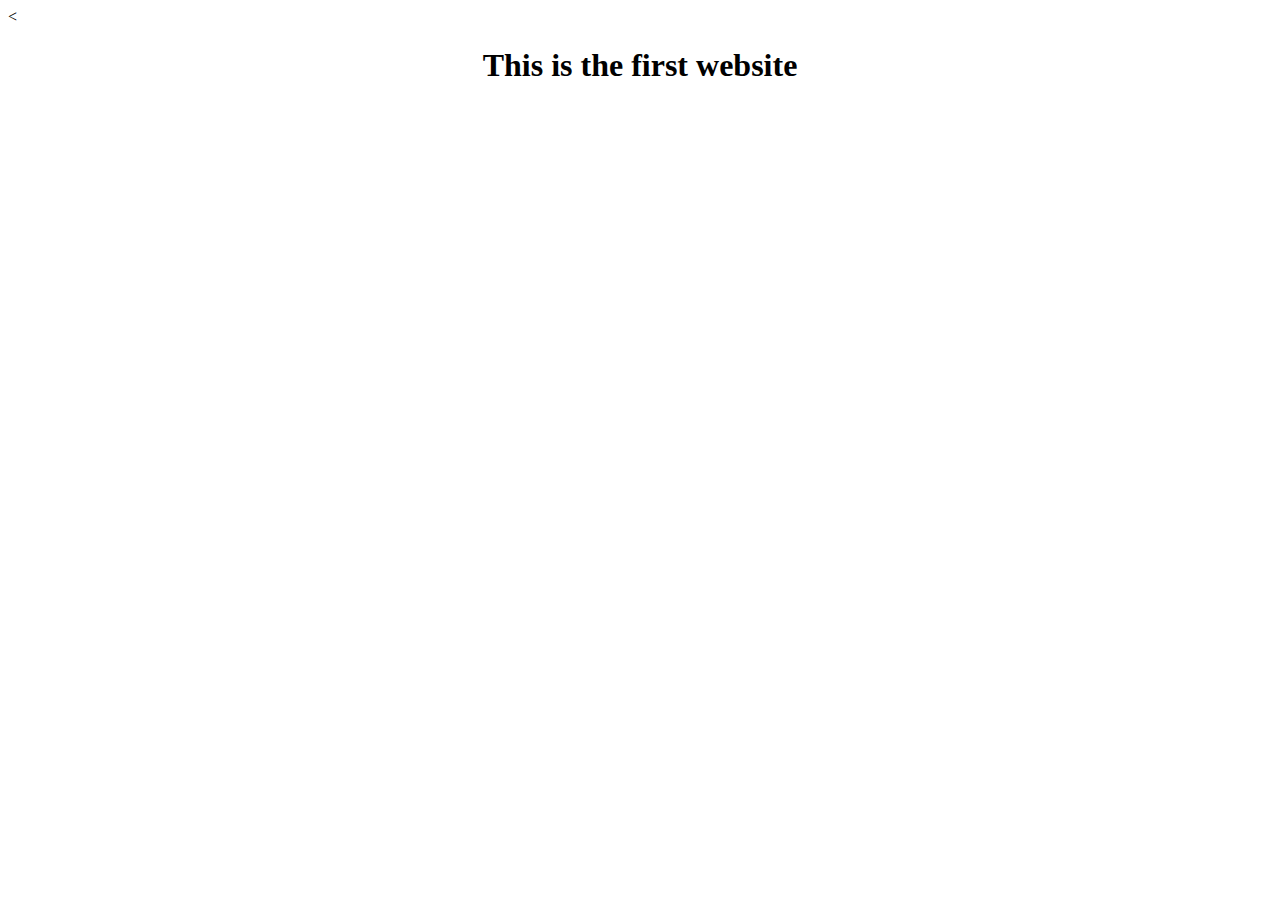
<file: index.html>
<<!DOCTYPE html>
<!--[if lt IE 7]>      <html class="no-js lt-ie9 lt-ie8 lt-ie7"> <![endif]-->
<!--[if IE 7]>         <html class="no-js lt-ie9 lt-ie8"> <![endif]-->
<!--[if IE 8]>         <html class="no-js lt-ie9"> <![endif]-->
<!--[if gt IE 8]>      <html class="no-js"> <!--<![endif]-->
<html>
    <head>
        <meta charset="utf-8">
        <meta http-equiv="X-UA-Compatible" content="IE=edge">
        <title>
        <p>
        </title>
        <meta name="description" content="">
        <meta name="viewport" content="width=device-width, initial-scale=1">
        <link rel="stylesheet" href="stylesheet.css">
    </head>
    <body>
        <!--[if lt IE 7]>
            <p class="browsehappy">You are using an <strong>outdated</strong> browser. Please <a href="#">upgrade your browser</a> to improve your experience.</p>
        <![endif]-->
        <h1> This is the first website</h1>
        <script src="" async defer></script>
    </body>
</html>
</file>
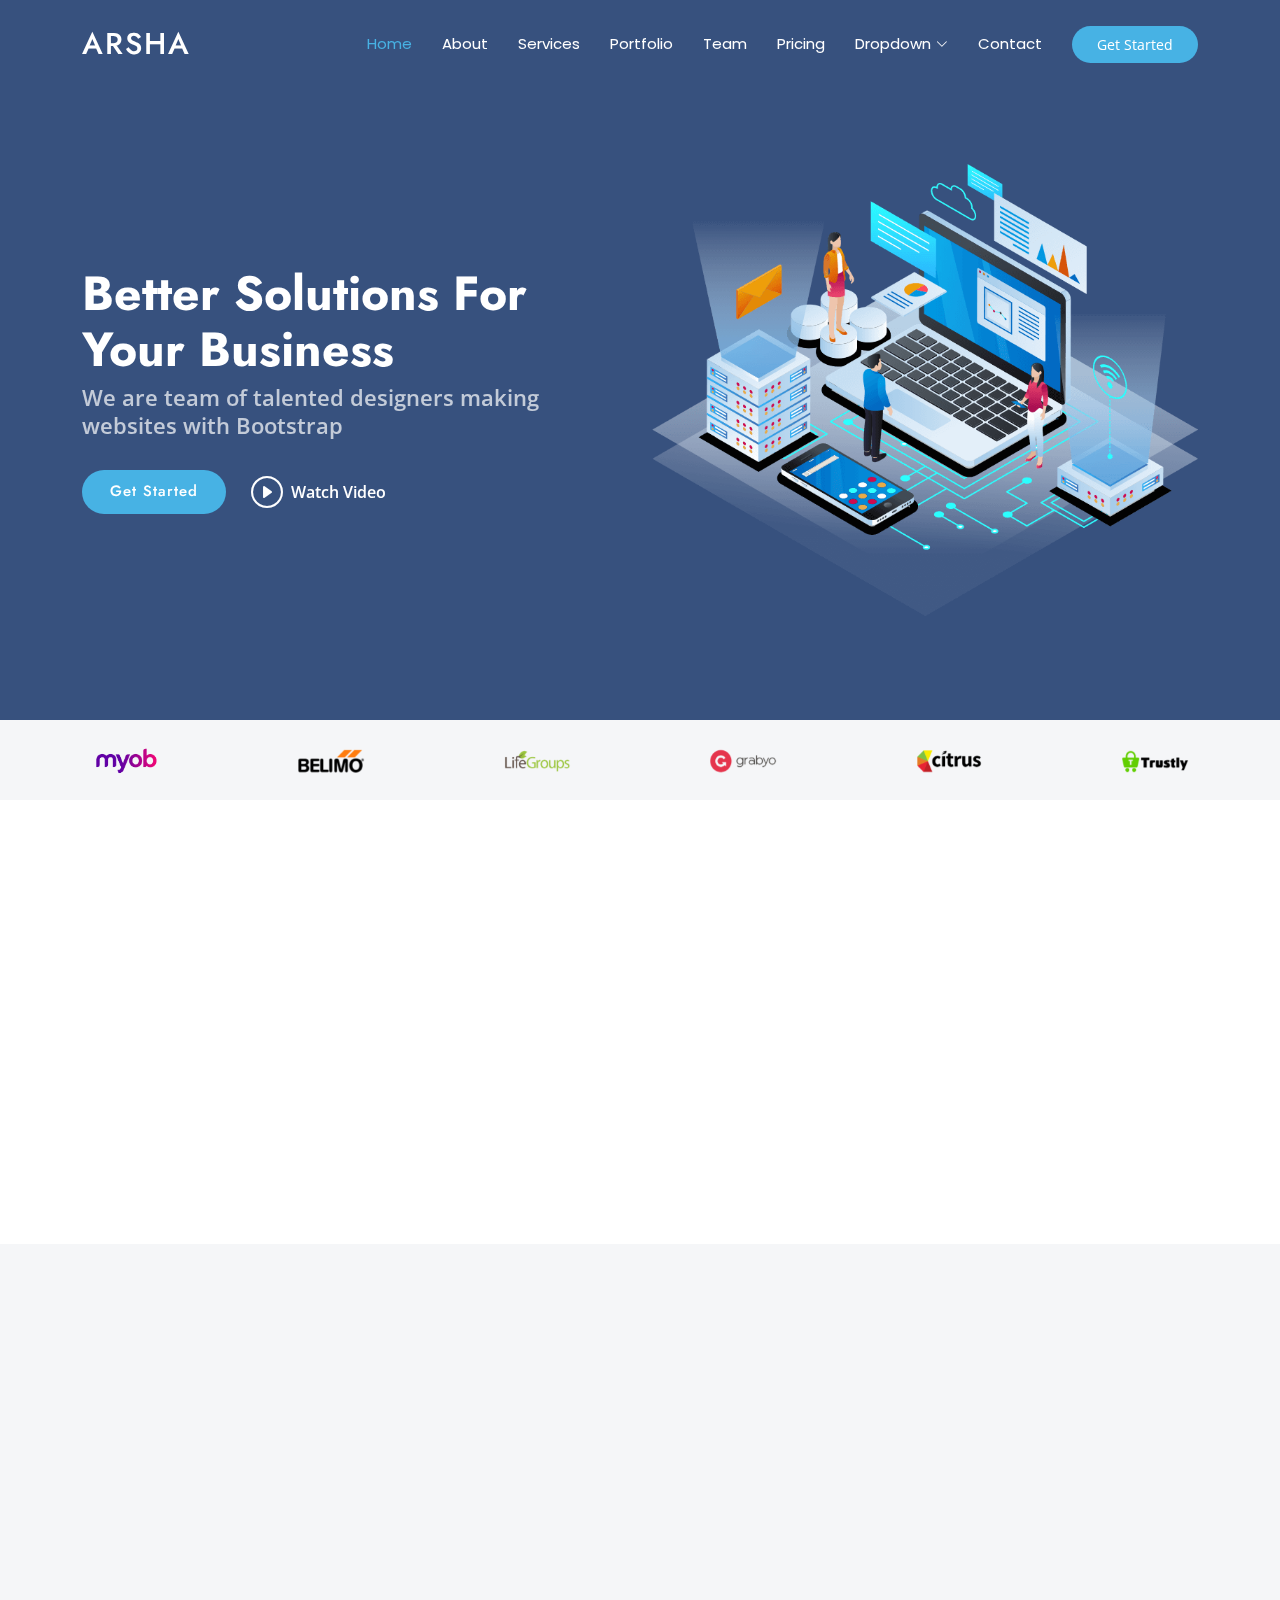
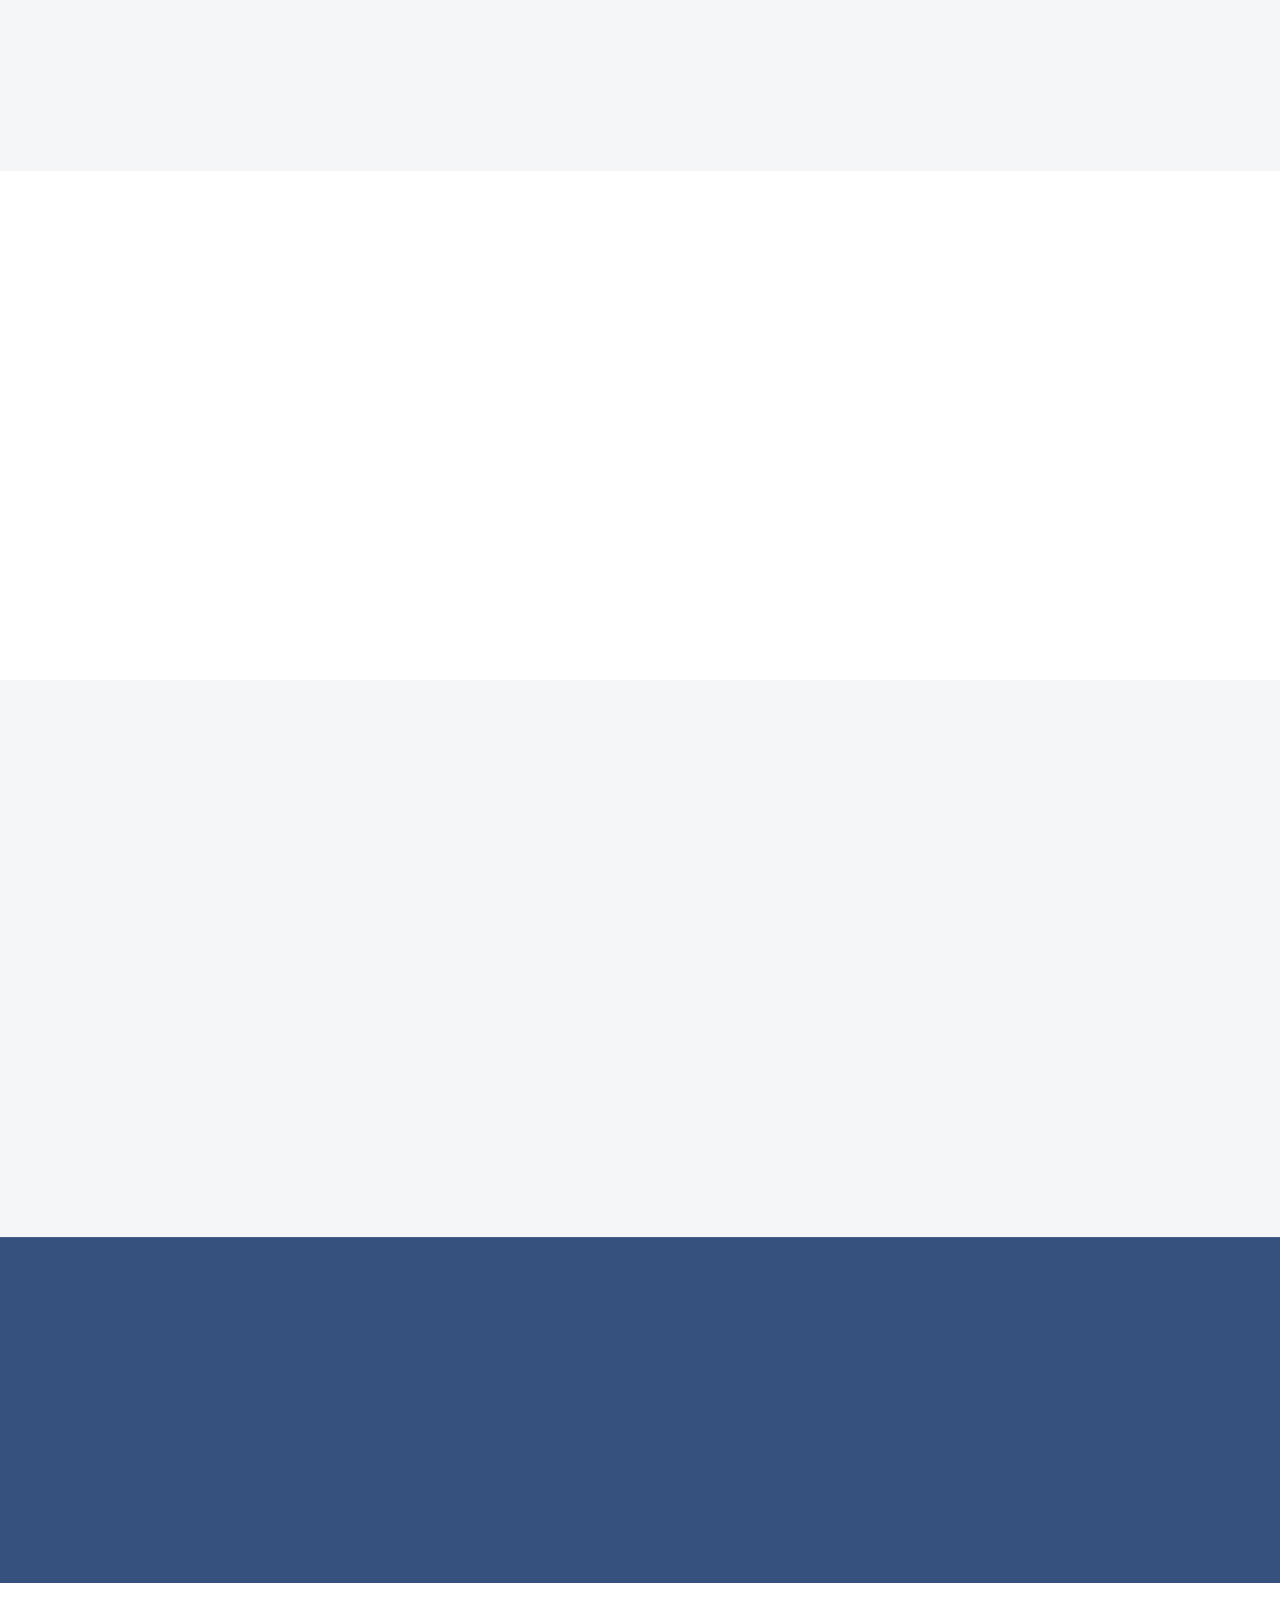
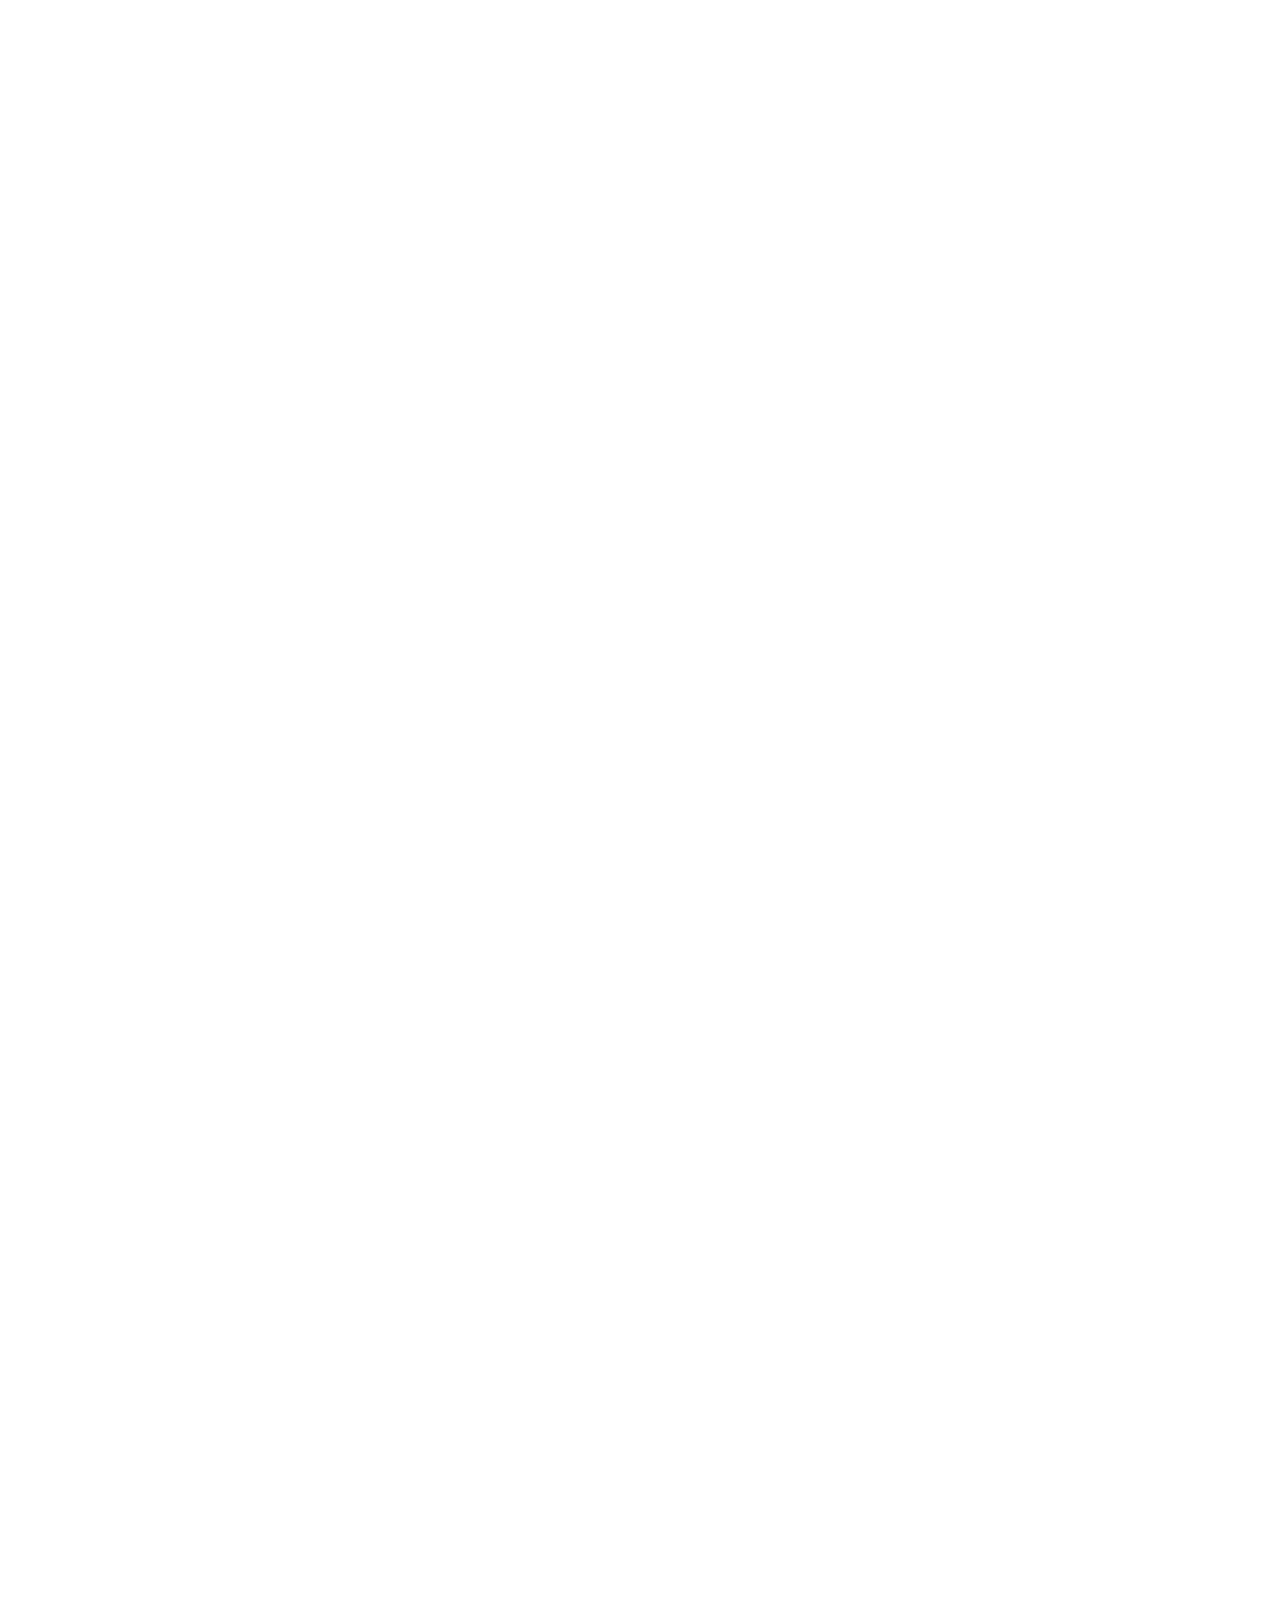
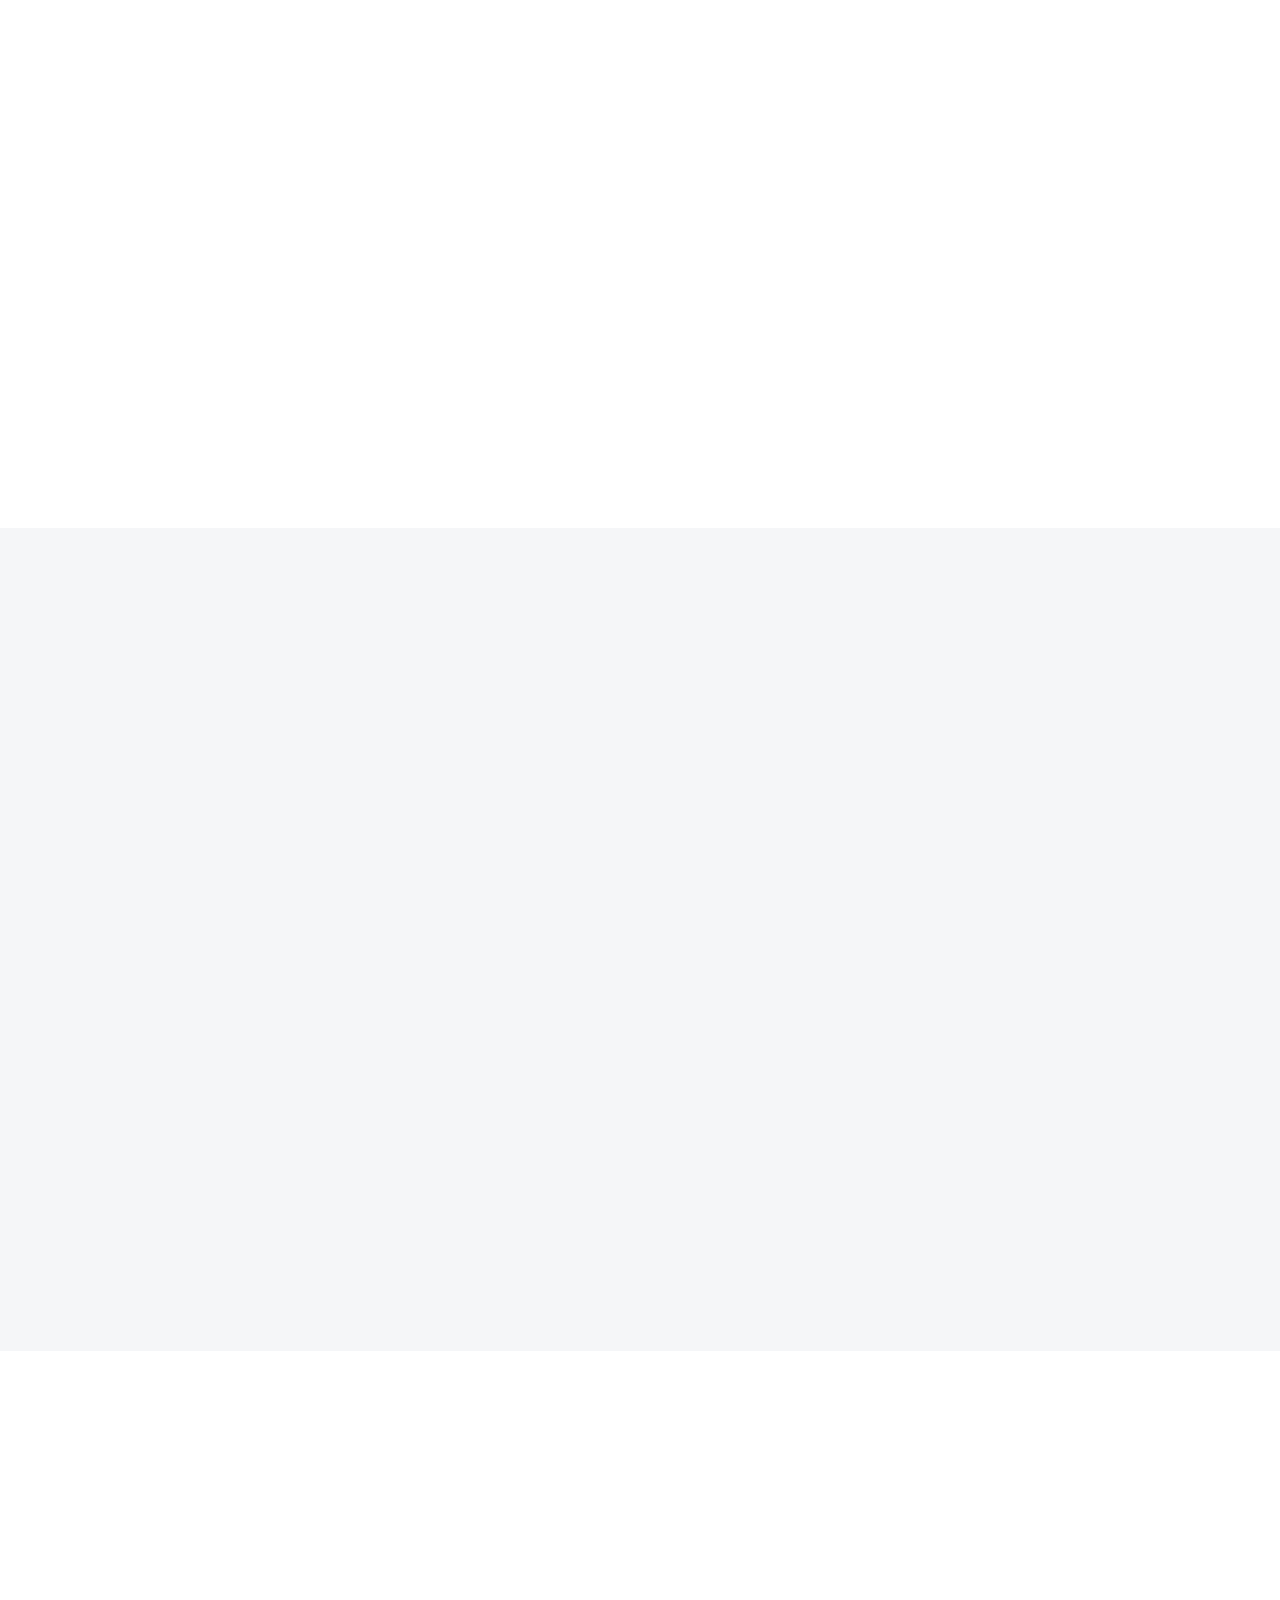
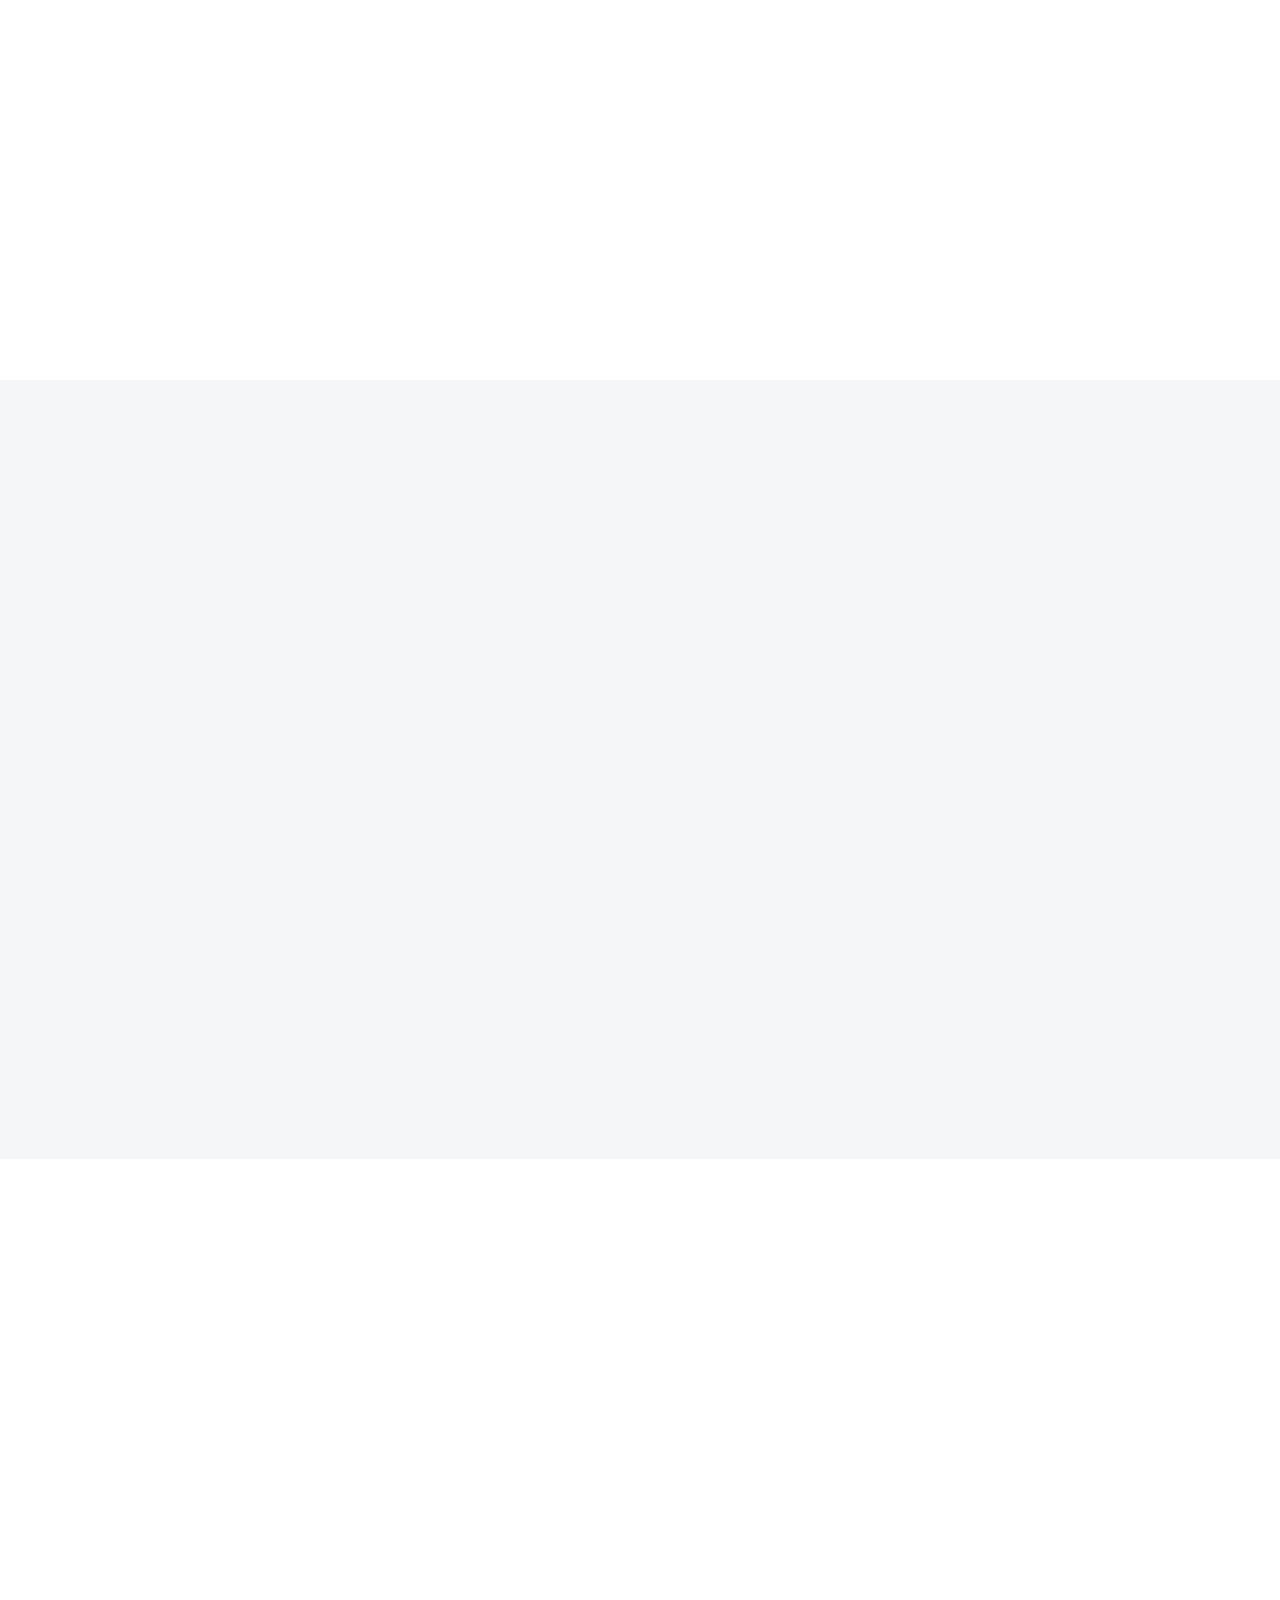
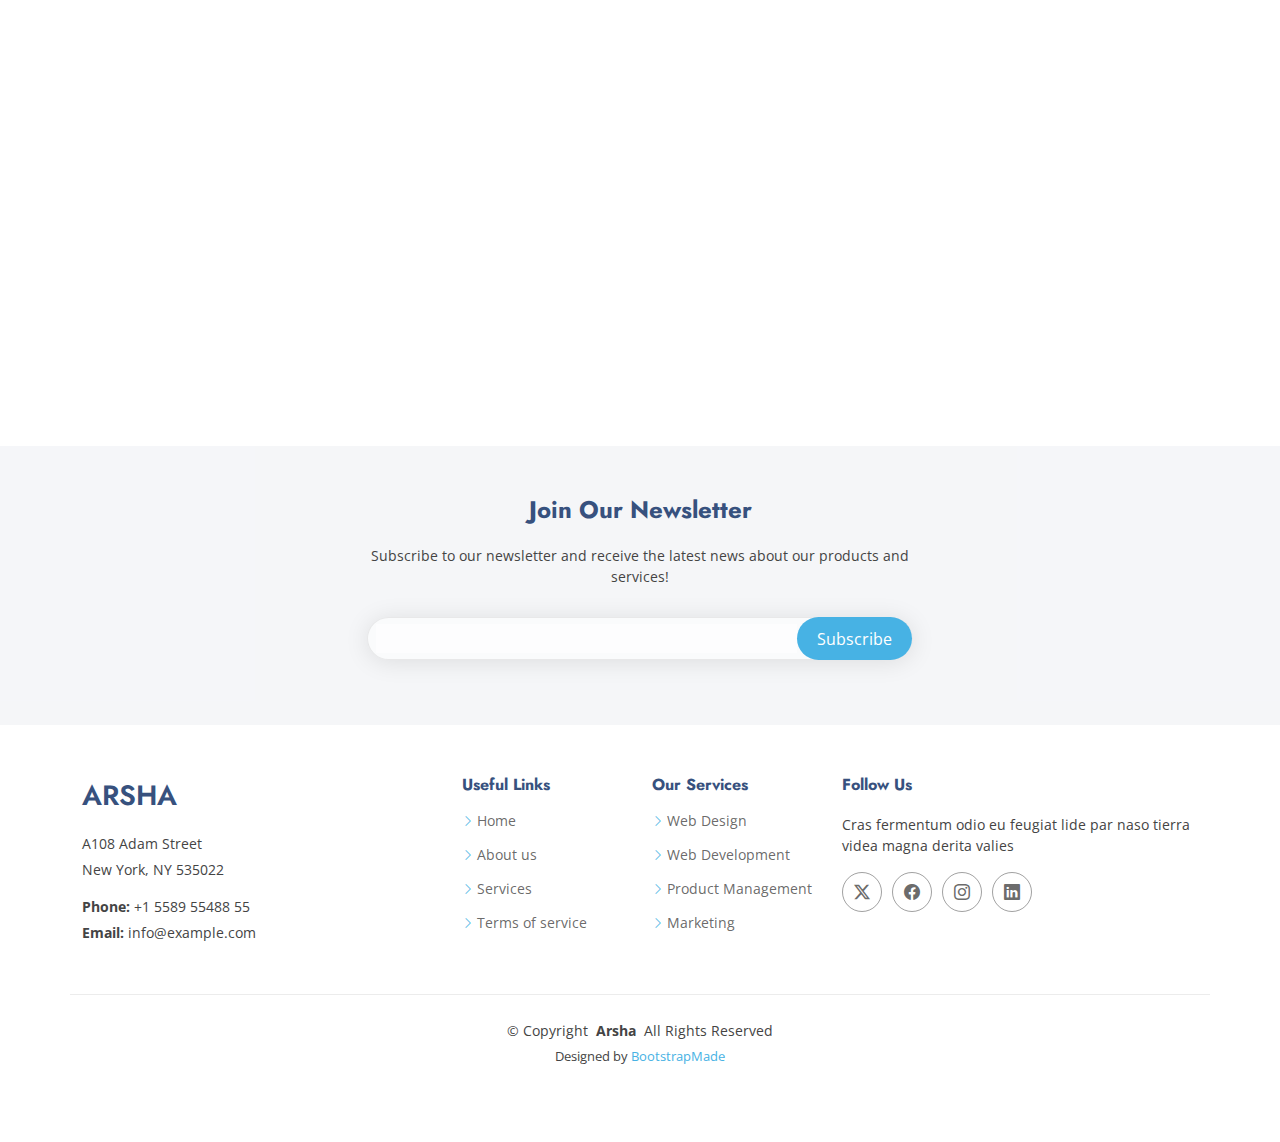
<file: Arsha/index.html>
<!DOCTYPE html>
<html lang="en">

<head>
  <meta charset="utf-8">
  <meta content="width=device-width, initial-scale=1.0" name="viewport">
  <title>Index - Arsha Bootstrap Template</title>
  <meta content="" name="description">
  <meta content="" name="keywords">

  <!-- Favicons -->
  <link href="assets/img/favicon.png" rel="icon">
  <link href="assets/img/apple-touch-icon.png" rel="apple-touch-icon">

  <!-- Fonts -->
  <link href="https://fonts.googleapis.com" rel="preconnect">
  <link href="https://fonts.gstatic.com" rel="preconnect" crossorigin>
  <link href="https://fonts.googleapis.com/css2?family=Open+Sans:ital,wght@0,300;0,400;0,500;0,600;0,700;0,800;1,300;1,400;1,500;1,600;1,700;1,800&family=Poppins:ital,wght@0,100;0,200;0,300;0,400;0,500;0,600;0,700;0,800;0,900;1,100;1,200;1,300;1,400;1,500;1,600;1,700;1,800;1,900&family=Jost:ital,wght@0,100;0,200;0,300;0,400;0,500;0,600;0,700;0,800;0,900;1,100;1,200;1,300;1,400;1,500;1,600;1,700;1,800;1,900&display=swap" rel="stylesheet">

  <!-- Vendor CSS Files -->
  <link href="assets/vendor/bootstrap/css/bootstrap.min.css" rel="stylesheet">
  <link href="assets/vendor/bootstrap-icons/bootstrap-icons.css" rel="stylesheet">
  <link href="assets/vendor/aos/aos.css" rel="stylesheet">
  <link href="assets/vendor/glightbox/css/glightbox.min.css" rel="stylesheet">
  <link href="assets/vendor/swiper/swiper-bundle.min.css" rel="stylesheet">

  <!-- Main CSS File -->
  <link href="assets/css/main.css" rel="stylesheet">

  <!-- =======================================================
  * Template Name: Arsha
  * Template URL: https://bootstrapmade.com/arsha-free-bootstrap-html-template-corporate/
  * Updated: Jun 29 2024 with Bootstrap v5.3.3
  * Author: BootstrapMade.com
  * License: https://bootstrapmade.com/license/
  ======================================================== -->
</head>

<body class="index-page">

  <header id="header" class="header d-flex align-items-center fixed-top">
    <div class="container-fluid container-xl position-relative d-flex align-items-center">

      <a href="index.html" class="logo d-flex align-items-center me-auto">
        <!-- Uncomment the line below if you also wish to use an image logo -->
        <!-- <img src="assets/img/logo.png" alt=""> -->
        <h1 class="sitename">Arsha</h1>
      </a>

      <nav id="navmenu" class="navmenu">
        <ul>
          <li><a href="#hero" class="active">Home</a></li>
          <li><a href="#about">About</a></li>
          <li><a href="#services">Services</a></li>
          <li><a href="#portfolio">Portfolio</a></li>
          <li><a href="#team">Team</a></li>
          <li><a href="#pricing">Pricing</a></li>
          <li class="dropdown"><a href="#"><span>Dropdown</span> <i class="bi bi-chevron-down toggle-dropdown"></i></a>
            <ul>
              <li><a href="#">Dropdown 1</a></li>
              <li class="dropdown"><a href="#"><span>Deep Dropdown</span> <i class="bi bi-chevron-down toggle-dropdown"></i></a>
                <ul>
                  <li><a href="#">Deep Dropdown 1</a></li>
                  <li><a href="#">Deep Dropdown 2</a></li>
                  <li><a href="#">Deep Dropdown 3</a></li>
                  <li><a href="#">Deep Dropdown 4</a></li>
                  <li><a href="#">Deep Dropdown 5</a></li>
                </ul>
              </li>
              <li><a href="#">Dropdown 2</a></li>
              <li><a href="#">Dropdown 3</a></li>
              <li><a href="#">Dropdown 4</a></li>
            </ul>
          </li>
          <li><a href="#contact">Contact</a></li>
        </ul>
        <i class="mobile-nav-toggle d-xl-none bi bi-list"></i>
      </nav>

      <a class="btn-getstarted" href="#about">Get Started</a>

    </div>
  </header>

  <main class="main">

    <!-- Hero Section -->
    <section id="hero" class="hero section dark-background">

      <div class="container">
        <div class="row gy-4">
          <div class="col-lg-6 order-2 order-lg-1 d-flex flex-column justify-content-center" data-aos="zoom-out">
            <h1>Better Solutions For Your Business</h1>
            <p>We are team of talented designers making websites with Bootstrap</p>
            <div class="d-flex">
              <a href="#about" class="btn-get-started">Get Started</a>
              <a href="https://www.youtube.com/watch?v=LXb3EKWsInQ" class="glightbox btn-watch-video d-flex align-items-center"><i class="bi bi-play-circle"></i><span>Watch Video</span></a>
            </div>
          </div>
          <div class="col-lg-6 order-1 order-lg-2 hero-img" data-aos="zoom-out" data-aos-delay="200">
            <img src="assets/img/hero-img.png" class="img-fluid animated" alt="">
          </div>
        </div>
      </div>

    </section><!-- /Hero Section -->

    <!-- Clients Section -->
    <section id="clients" class="clients section light-background">

      <div class="container" data-aos="zoom-in">

        <div class="swiper init-swiper">
          <script type="application/json" class="swiper-config">
            {
              "loop": true,
              "speed": 600,
              "autoplay": {
                "delay": 5000
              },
              "slidesPerView": "auto",
              "pagination": {
                "el": ".swiper-pagination",
                "type": "bullets",
                "clickable": true
              },
              "breakpoints": {
                "320": {
                  "slidesPerView": 2,
                  "spaceBetween": 40
                },
                "480": {
                  "slidesPerView": 3,
                  "spaceBetween": 60
                },
                "640": {
                  "slidesPerView": 4,
                  "spaceBetween": 80
                },
                "992": {
                  "slidesPerView": 5,
                  "spaceBetween": 120
                },
                "1200": {
                  "slidesPerView": 6,
                  "spaceBetween": 120
                }
              }
            }
          </script>
          <div class="swiper-wrapper align-items-center">
            <div class="swiper-slide"><img src="assets/img/clients/client-1.png" class="img-fluid" alt=""></div>
            <div class="swiper-slide"><img src="assets/img/clients/client-2.png" class="img-fluid" alt=""></div>
            <div class="swiper-slide"><img src="assets/img/clients/client-3.png" class="img-fluid" alt=""></div>
            <div class="swiper-slide"><img src="assets/img/clients/client-4.png" class="img-fluid" alt=""></div>
            <div class="swiper-slide"><img src="assets/img/clients/client-5.png" class="img-fluid" alt=""></div>
            <div class="swiper-slide"><img src="assets/img/clients/client-6.png" class="img-fluid" alt=""></div>
            <div class="swiper-slide"><img src="assets/img/clients/client-7.png" class="img-fluid" alt=""></div>
            <div class="swiper-slide"><img src="assets/img/clients/client-8.png" class="img-fluid" alt=""></div>
          </div>
        </div>

      </div>

    </section><!-- /Clients Section -->

    <!-- About Section -->
    <section id="about" class="about section">

      <!-- Section Title -->
      <div class="container section-title" data-aos="fade-up">
        <h2>About Us</h2>
      </div><!-- End Section Title -->

      <div class="container">

        <div class="row gy-4">

          <div class="col-lg-6 content" data-aos="fade-up" data-aos-delay="100">
            <p>
              Lorem ipsum dolor sit amet, consectetur adipiscing elit, sed do eiusmod tempor incididunt ut labore et dolore
              magna aliqua.
            </p>
            <ul>
              <li><i class="bi bi-check2-circle"></i> <span>Ullamco laboris nisi ut aliquip ex ea commodo consequat.</span></li>
              <li><i class="bi bi-check2-circle"></i> <span>Duis aute irure dolor in reprehenderit in voluptate velit.</span></li>
              <li><i class="bi bi-check2-circle"></i> <span>Ullamco laboris nisi ut aliquip ex ea commodo</span></li>
            </ul>
          </div>

          <div class="col-lg-6" data-aos="fade-up" data-aos-delay="200">
            <p>Ullamco laboris nisi ut aliquip ex ea commodo consequat. Duis aute irure dolor in reprehenderit in voluptate velit esse cillum dolore eu fugiat nulla pariatur. Excepteur sint occaecat cupidatat non proident, sunt in culpa qui officia deserunt mollit anim id est laborum. </p>
            <a href="#" class="read-more"><span>Read More</span><i class="bi bi-arrow-right"></i></a>
          </div>

        </div>

      </div>

    </section><!-- /About Section -->

    <!-- Why Us Section -->
    <section id="why-us" class="section why-us light-background" data-builder="section">

      <div class="container-fluid">

        <div class="row gy-4">

          <div class="col-lg-7 d-flex flex-column justify-content-center order-2 order-lg-1">

            <div class="content px-xl-5" data-aos="fade-up" data-aos-delay="100">
              <h3><span>Eum ipsam laborum deleniti </span><strong>velit pariatur architecto aut nihil</strong></h3>
              <p>
                Lorem ipsum dolor sit amet, consectetur adipiscing elit, sed do eiusmod tempor incididunt ut labore et dolore magna aliqua. Duis aute irure dolor in reprehenderit
              </p>
            </div>

            <div class="faq-container px-xl-5" data-aos="fade-up" data-aos-delay="200">

              <div class="faq-item faq-active">

                <h3><span>01</span> Non consectetur a erat nam at lectus urna duis?</h3>
                <div class="faq-content">
                  <p>Feugiat pretium nibh ipsum consequat. Tempus iaculis urna id volutpat lacus laoreet non curabitur gravida. Venenatis lectus magna fringilla urna porttitor rhoncus dolor purus non.</p>
                </div>
                <i class="faq-toggle bi bi-chevron-right"></i>
              </div><!-- End Faq item-->

              <div class="faq-item">
                <h3><span>02</span> Feugiat scelerisque varius morbi enim nunc faucibus a pellentesque?</h3>
                <div class="faq-content">
                  <p>Dolor sit amet consectetur adipiscing elit pellentesque habitant morbi. Id interdum velit laoreet id donec ultrices. Fringilla phasellus faucibus scelerisque eleifend donec pretium. Est pellentesque elit ullamcorper dignissim. Mauris ultrices eros in cursus turpis massa tincidunt dui.</p>
                </div>
                <i class="faq-toggle bi bi-chevron-right"></i>
              </div><!-- End Faq item-->

              <div class="faq-item">
                <h3><span>03</span> Dolor sit amet consectetur adipiscing elit pellentesque?</h3>
                <div class="faq-content">
                  <p>Eleifend mi in nulla posuere sollicitudin aliquam ultrices sagittis orci. Faucibus pulvinar elementum integer enim. Sem nulla pharetra diam sit amet nisl suscipit. Rutrum tellus pellentesque eu tincidunt. Lectus urna duis convallis convallis tellus. Urna molestie at elementum eu facilisis sed odio morbi quis</p>
                </div>
                <i class="faq-toggle bi bi-chevron-right"></i>
              </div><!-- End Faq item-->

            </div>

          </div>

          <div class="col-lg-5 order-1 order-lg-2 why-us-img">
            <img src="assets/img/why-us.png" class="img-fluid" alt="" data-aos="zoom-in" data-aos-delay="100">
          </div>
        </div>

      </div>

    </section><!-- /Why Us Section -->

    <!-- Skills Section -->
    <section id="skills" class="skills section">

      <div class="container" data-aos="fade-up" data-aos-delay="100">

        <div class="row">

          <div class="col-lg-6 d-flex align-items-center">
            <img src="assets/img/skills.png" class="img-fluid" alt="">
          </div>

          <div class="col-lg-6 pt-4 pt-lg-0 content">

            <h3>Voluptatem dignissimos provident quasi corporis voluptas</h3>
            <p class="fst-italic">
              Lorem ipsum dolor sit amet, consectetur adipiscing elit, sed do eiusmod tempor incididunt ut labore et dolore magna aliqua.
            </p>

            <div class="skills-content skills-animation">

              <div class="progress">
                <span class="skill"><span>HTML</span> <i class="val">100%</i></span>
                <div class="progress-bar-wrap">
                  <div class="progress-bar" role="progressbar" aria-valuenow="100" aria-valuemin="0" aria-valuemax="100"></div>
                </div>
              </div><!-- End Skills Item -->

              <div class="progress">
                <span class="skill"><span>CSS</span> <i class="val">90%</i></span>
                <div class="progress-bar-wrap">
                  <div class="progress-bar" role="progressbar" aria-valuenow="90" aria-valuemin="0" aria-valuemax="100"></div>
                </div>
              </div><!-- End Skills Item -->

              <div class="progress">
                <span class="skill"><span>JavaScript</span> <i class="val">75%</i></span>
                <div class="progress-bar-wrap">
                  <div class="progress-bar" role="progressbar" aria-valuenow="75" aria-valuemin="0" aria-valuemax="100"></div>
                </div>
              </div><!-- End Skills Item -->

              <div class="progress">
                <span class="skill"><span>Photoshop</span> <i class="val">55%</i></span>
                <div class="progress-bar-wrap">
                  <div class="progress-bar" role="progressbar" aria-valuenow="55" aria-valuemin="0" aria-valuemax="100"></div>
                </div>
              </div><!-- End Skills Item -->

            </div>

          </div>
        </div>

      </div>

    </section><!-- /Skills Section -->

    <!-- Services Section -->
    <section id="services" class="services section light-background">

      <!-- Section Title -->
      <div class="container section-title" data-aos="fade-up">
        <h2>Services</h2>
        <p>Necessitatibus eius consequatur ex aliquid fuga eum quidem sint consectetur velit</p>
      </div><!-- End Section Title -->

      <div class="container">

        <div class="row gy-4">

          <div class="col-xl-3 col-md-6 d-flex" data-aos="fade-up" data-aos-delay="100">
            <div class="service-item position-relative">
              <div class="icon"><i class="bi bi-activity icon"></i></div>
              <h4><a href="" class="stretched-link">Lorem Ipsum</a></h4>
              <p>Voluptatum deleniti atque corrupti quos dolores et quas molestias excepturi</p>
            </div>
          </div><!-- End Service Item -->

          <div class="col-xl-3 col-md-6 d-flex" data-aos="fade-up" data-aos-delay="200">
            <div class="service-item position-relative">
              <div class="icon"><i class="bi bi-bounding-box-circles icon"></i></div>
              <h4><a href="" class="stretched-link">Sed ut perspici</a></h4>
              <p>Duis aute irure dolor in reprehenderit in voluptate velit esse cillum dolore</p>
            </div>
          </div><!-- End Service Item -->

          <div class="col-xl-3 col-md-6 d-flex" data-aos="fade-up" data-aos-delay="300">
            <div class="service-item position-relative">
              <div class="icon"><i class="bi bi-calendar4-week icon"></i></div>
              <h4><a href="" class="stretched-link">Magni Dolores</a></h4>
              <p>Excepteur sint occaecat cupidatat non proident, sunt in culpa qui officia</p>
            </div>
          </div><!-- End Service Item -->

          <div class="col-xl-3 col-md-6 d-flex" data-aos="fade-up" data-aos-delay="400">
            <div class="service-item position-relative">
              <div class="icon"><i class="bi bi-broadcast icon"></i></div>
              <h4><a href="" class="stretched-link">Nemo Enim</a></h4>
              <p>At vero eos et accusamus et iusto odio dignissimos ducimus qui blanditiis</p>
            </div>
          </div><!-- End Service Item -->

        </div>

      </div>

    </section><!-- /Services Section -->

    <!-- Call To Action Section -->
    <section id="call-to-action" class="call-to-action section dark-background">

      <img src="assets/img/cta-bg.jpg" alt="">

      <div class="container">

        <div class="row" data-aos="zoom-in" data-aos-delay="100">
          <div class="col-xl-9 text-center text-xl-start">
            <h3>Call To Action</h3>
            <p>Duis aute irure dolor in reprehenderit in voluptate velit esse cillum dolore eu fugiat nulla pariatur. Excepteur sint occaecat cupidatat non proident, sunt in culpa qui officia deserunt mollit anim id est laborum.</p>
          </div>
          <div class="col-xl-3 cta-btn-container text-center">
            <a class="cta-btn align-middle" href="#">Call To Action</a>
          </div>
        </div>

      </div>

    </section><!-- /Call To Action Section -->

    <!-- Portfolio Section -->
    <section id="portfolio" class="portfolio section">

      <!-- Section Title -->
      <div class="container section-title" data-aos="fade-up">
        <h2>Portfolio</h2>
        <p>Necessitatibus eius consequatur ex aliquid fuga eum quidem sint consectetur velit</p>
      </div><!-- End Section Title -->

      <div class="container">

        <div class="isotope-layout" data-default-filter="*" data-layout="masonry" data-sort="original-order">

          <ul class="portfolio-filters isotope-filters" data-aos="fade-up" data-aos-delay="100">
            <li data-filter="*" class="filter-active">All</li>
            <li data-filter=".filter-app">App</li>
            <li data-filter=".filter-product">Card</li>
            <li data-filter=".filter-branding">Web</li>
          </ul><!-- End Portfolio Filters -->

          <div class="row gy-4 isotope-container" data-aos="fade-up" data-aos-delay="200">

            <div class="col-lg-4 col-md-6 portfolio-item isotope-item filter-app">
              <img src="assets/img/masonry-portfolio/masonry-portfolio-1.jpg" class="img-fluid" alt="">
              <div class="portfolio-info">
                <h4>App 1</h4>
                <p>Lorem ipsum, dolor sit</p>
                <a href="assets/img/masonry-portfolio/masonry-portfolio-1.jpg" title="App 1" data-gallery="portfolio-gallery-app" class="glightbox preview-link"><i class="bi bi-zoom-in"></i></a>
                <a href="portfolio-details.html" title="More Details" class="details-link"><i class="bi bi-link-45deg"></i></a>
              </div>
            </div><!-- End Portfolio Item -->

            <div class="col-lg-4 col-md-6 portfolio-item isotope-item filter-product">
              <img src="assets/img/masonry-portfolio/masonry-portfolio-2.jpg" class="img-fluid" alt="">
              <div class="portfolio-info">
                <h4>Product 1</h4>
                <p>Lorem ipsum, dolor sit</p>
                <a href="assets/img/masonry-portfolio/masonry-portfolio-2.jpg" title="Product 1" data-gallery="portfolio-gallery-product" class="glightbox preview-link"><i class="bi bi-zoom-in"></i></a>
                <a href="portfolio-details.html" title="More Details" class="details-link"><i class="bi bi-link-45deg"></i></a>
              </div>
            </div><!-- End Portfolio Item -->

            <div class="col-lg-4 col-md-6 portfolio-item isotope-item filter-branding">
              <img src="assets/img/masonry-portfolio/masonry-portfolio-3.jpg" class="img-fluid" alt="">
              <div class="portfolio-info">
                <h4>Branding 1</h4>
                <p>Lorem ipsum, dolor sit</p>
                <a href="assets/img/masonry-portfolio/masonry-portfolio-3.jpg" title="Branding 1" data-gallery="portfolio-gallery-branding" class="glightbox preview-link"><i class="bi bi-zoom-in"></i></a>
                <a href="portfolio-details.html" title="More Details" class="details-link"><i class="bi bi-link-45deg"></i></a>
              </div>
            </div><!-- End Portfolio Item -->

            <div class="col-lg-4 col-md-6 portfolio-item isotope-item filter-app">
              <img src="assets/img/masonry-portfolio/masonry-portfolio-4.jpg" class="img-fluid" alt="">
              <div class="portfolio-info">
                <h4>App 2</h4>
                <p>Lorem ipsum, dolor sit</p>
                <a href="assets/img/masonry-portfolio/masonry-portfolio-4.jpg" title="App 2" data-gallery="portfolio-gallery-app" class="glightbox preview-link"><i class="bi bi-zoom-in"></i></a>
                <a href="portfolio-details.html" title="More Details" class="details-link"><i class="bi bi-link-45deg"></i></a>
              </div>
            </div><!-- End Portfolio Item -->

            <div class="col-lg-4 col-md-6 portfolio-item isotope-item filter-product">
              <img src="assets/img/masonry-portfolio/masonry-portfolio-5.jpg" class="img-fluid" alt="">
              <div class="portfolio-info">
                <h4>Product 2</h4>
                <p>Lorem ipsum, dolor sit</p>
                <a href="assets/img/masonry-portfolio/masonry-portfolio-5.jpg" title="Product 2" data-gallery="portfolio-gallery-product" class="glightbox preview-link"><i class="bi bi-zoom-in"></i></a>
                <a href="portfolio-details.html" title="More Details" class="details-link"><i class="bi bi-link-45deg"></i></a>
              </div>
            </div><!-- End Portfolio Item -->

            <div class="col-lg-4 col-md-6 portfolio-item isotope-item filter-branding">
              <img src="assets/img/masonry-portfolio/masonry-portfolio-6.jpg" class="img-fluid" alt="">
              <div class="portfolio-info">
                <h4>Branding 2</h4>
                <p>Lorem ipsum, dolor sit</p>
                <a href="assets/img/masonry-portfolio/masonry-portfolio-6.jpg" title="Branding 2" data-gallery="portfolio-gallery-branding" class="glightbox preview-link"><i class="bi bi-zoom-in"></i></a>
                <a href="portfolio-details.html" title="More Details" class="details-link"><i class="bi bi-link-45deg"></i></a>
              </div>
            </div><!-- End Portfolio Item -->

            <div class="col-lg-4 col-md-6 portfolio-item isotope-item filter-app">
              <img src="assets/img/masonry-portfolio/masonry-portfolio-7.jpg" class="img-fluid" alt="">
              <div class="portfolio-info">
                <h4>App 3</h4>
                <p>Lorem ipsum, dolor sit</p>
                <a href="assets/img/masonry-portfolio/masonry-portfolio-7.jpg" title="App 3" data-gallery="portfolio-gallery-app" class="glightbox preview-link"><i class="bi bi-zoom-in"></i></a>
                <a href="portfolio-details.html" title="More Details" class="details-link"><i class="bi bi-link-45deg"></i></a>
              </div>
            </div><!-- End Portfolio Item -->

            <div class="col-lg-4 col-md-6 portfolio-item isotope-item filter-product">
              <img src="assets/img/masonry-portfolio/masonry-portfolio-8.jpg" class="img-fluid" alt="">
              <div class="portfolio-info">
                <h4>Product 3</h4>
                <p>Lorem ipsum, dolor sit</p>
                <a href="assets/img/masonry-portfolio/masonry-portfolio-8.jpg" title="Product 3" data-gallery="portfolio-gallery-product" class="glightbox preview-link"><i class="bi bi-zoom-in"></i></a>
                <a href="portfolio-details.html" title="More Details" class="details-link"><i class="bi bi-link-45deg"></i></a>
              </div>
            </div><!-- End Portfolio Item -->

            <div class="col-lg-4 col-md-6 portfolio-item isotope-item filter-branding">
              <img src="assets/img/masonry-portfolio/masonry-portfolio-9.jpg" class="img-fluid" alt="">
              <div class="portfolio-info">
                <h4>Branding 3</h4>
                <p>Lorem ipsum, dolor sit</p>
                <a href="assets/img/masonry-portfolio/masonry-portfolio-9.jpg" title="Branding 2" data-gallery="portfolio-gallery-branding" class="glightbox preview-link"><i class="bi bi-zoom-in"></i></a>
                <a href="portfolio-details.html" title="More Details" class="details-link"><i class="bi bi-link-45deg"></i></a>
              </div>
            </div><!-- End Portfolio Item -->

          </div><!-- End Portfolio Container -->

        </div>

      </div>

    </section><!-- /Portfolio Section -->

    <!-- Team Section -->
    <section id="team" class="team section">

      <!-- Section Title -->
      <div class="container section-title" data-aos="fade-up">
        <h2>Team</h2>
        <p>Necessitatibus eius consequatur ex aliquid fuga eum quidem sint consectetur velit</p>
      </div><!-- End Section Title -->

      <div class="container">

        <div class="row gy-4">

          <div class="col-lg-6" data-aos="fade-up" data-aos-delay="100">
            <div class="team-member d-flex align-items-start">
              <div class="pic"><img src="assets/img/team/team-1.jpg" class="img-fluid" alt=""></div>
              <div class="member-info">
                <h4>Walter White</h4>
                <span>Chief Executive Officer</span>
                <p>Explicabo voluptatem mollitia et repellat qui dolorum quasi</p>
                <div class="social">
                  <a href=""><i class="bi bi-twitter-x"></i></a>
                  <a href=""><i class="bi bi-facebook"></i></a>
                  <a href=""><i class="bi bi-instagram"></i></a>
                  <a href=""> <i class="bi bi-linkedin"></i> </a>
                </div>
              </div>
            </div>
          </div><!-- End Team Member -->

          <div class="col-lg-6" data-aos="fade-up" data-aos-delay="200">
            <div class="team-member d-flex align-items-start">
              <div class="pic"><img src="assets/img/team/team-2.jpg" class="img-fluid" alt=""></div>
              <div class="member-info">
                <h4>Sarah Jhonson</h4>
                <span>Product Manager</span>
                <p>Aut maiores voluptates amet et quis praesentium qui senda para</p>
                <div class="social">
                  <a href=""><i class="bi bi-twitter-x"></i></a>
                  <a href=""><i class="bi bi-facebook"></i></a>
                  <a href=""><i class="bi bi-instagram"></i></a>
                  <a href=""> <i class="bi bi-linkedin"></i> </a>
                </div>
              </div>
            </div>
          </div><!-- End Team Member -->

          <div class="col-lg-6" data-aos="fade-up" data-aos-delay="300">
            <div class="team-member d-flex align-items-start">
              <div class="pic"><img src="assets/img/team/team-3.jpg" class="img-fluid" alt=""></div>
              <div class="member-info">
                <h4>William Anderson</h4>
                <span>CTO</span>
                <p>Quisquam facilis cum velit laborum corrupti fuga rerum quia</p>
                <div class="social">
                  <a href=""><i class="bi bi-twitter-x"></i></a>
                  <a href=""><i class="bi bi-facebook"></i></a>
                  <a href=""><i class="bi bi-instagram"></i></a>
                  <a href=""> <i class="bi bi-linkedin"></i> </a>
                </div>
              </div>
            </div>
          </div><!-- End Team Member -->

          <div class="col-lg-6" data-aos="fade-up" data-aos-delay="400">
            <div class="team-member d-flex align-items-start">
              <div class="pic"><img src="assets/img/team/team-4.jpg" class="img-fluid" alt=""></div>
              <div class="member-info">
                <h4>Amanda Jepson</h4>
                <span>Accountant</span>
                <p>Dolorum tempora officiis odit laborum officiis et et accusamus</p>
                <div class="social">
                  <a href=""><i class="bi bi-twitter-x"></i></a>
                  <a href=""><i class="bi bi-facebook"></i></a>
                  <a href=""><i class="bi bi-instagram"></i></a>
                  <a href=""> <i class="bi bi-linkedin"></i> </a>
                </div>
              </div>
            </div>
          </div><!-- End Team Member -->

        </div>

      </div>

    </section><!-- /Team Section -->

    <!-- Pricing Section -->
    <section id="pricing" class="pricing section light-background">

      <!-- Section Title -->
      <div class="container section-title" data-aos="fade-up">
        <h2>Pricing</h2>
        <p>Necessitatibus eius consequatur ex aliquid fuga eum quidem sint consectetur velit</p>
      </div><!-- End Section Title -->

      <div class="container">

        <div class="row gy-4">

          <div class="col-lg-4" data-aos="zoom-in" data-aos-delay="100">
            <div class="pricing-item">
              <h3>Free Plan</h3>
              <h4><sup>$</sup>0<span> / month</span></h4>
              <ul>
                <li><i class="bi bi-check"></i> <span>Quam adipiscing vitae proin</span></li>
                <li><i class="bi bi-check"></i> <span>Nec feugiat nisl pretium</span></li>
                <li><i class="bi bi-check"></i> <span>Nulla at volutpat diam uteera</span></li>
                <li class="na"><i class="bi bi-x"></i> <span>Pharetra massa massa ultricies</span></li>
                <li class="na"><i class="bi bi-x"></i> <span>Massa ultricies mi quis hendrerit</span></li>
              </ul>
              <a href="#" class="buy-btn">Buy Now</a>
            </div>
          </div><!-- End Pricing Item -->

          <div class="col-lg-4" data-aos="zoom-in" data-aos-delay="200">
            <div class="pricing-item featured">
              <h3>Business Plan</h3>
              <h4><sup>$</sup>29<span> / month</span></h4>
              <ul>
                <li><i class="bi bi-check"></i> <span>Quam adipiscing vitae proin</span></li>
                <li><i class="bi bi-check"></i> <span>Nec feugiat nisl pretium</span></li>
                <li><i class="bi bi-check"></i> <span>Nulla at volutpat diam uteera</span></li>
                <li><i class="bi bi-check"></i> <span>Pharetra massa massa ultricies</span></li>
                <li><i class="bi bi-check"></i> <span>Massa ultricies mi quis hendrerit</span></li>
              </ul>
              <a href="#" class="buy-btn">Buy Now</a>
            </div>
          </div><!-- End Pricing Item -->

          <div class="col-lg-4" data-aos="zoom-in" data-aos-delay="300">
            <div class="pricing-item">
              <h3>Developer Plan</h3>
              <h4><sup>$</sup>49<span> / month</span></h4>
              <ul>
                <li><i class="bi bi-check"></i> <span>Quam adipiscing vitae proin</span></li>
                <li><i class="bi bi-check"></i> <span>Nec feugiat nisl pretium</span></li>
                <li><i class="bi bi-check"></i> <span>Nulla at volutpat diam uteera</span></li>
                <li><i class="bi bi-check"></i> <span>Pharetra massa massa ultricies</span></li>
                <li><i class="bi bi-check"></i> <span>Massa ultricies mi quis hendrerit</span></li>
              </ul>
              <a href="#" class="buy-btn">Buy Now</a>
            </div>
          </div><!-- End Pricing Item -->

        </div>

      </div>

    </section><!-- /Pricing Section -->

    <!-- Testimonials Section -->
    <section id="testimonials" class="testimonials section">

      <!-- Section Title -->
      <div class="container section-title" data-aos="fade-up">
        <h2>Testimonials</h2>
        <p>Necessitatibus eius consequatur ex aliquid fuga eum quidem sint consectetur velit</p>
      </div><!-- End Section Title -->

      <div class="container" data-aos="fade-up" data-aos-delay="100">

        <div class="swiper init-swiper">
          <script type="application/json" class="swiper-config">
            {
              "loop": true,
              "speed": 600,
              "autoplay": {
                "delay": 5000
              },
              "slidesPerView": "auto",
              "pagination": {
                "el": ".swiper-pagination",
                "type": "bullets",
                "clickable": true
              }
            }
          </script>
          <div class="swiper-wrapper">

            <div class="swiper-slide">
              <div class="testimonial-item">
                <img src="assets/img/testimonials/testimonials-1.jpg" class="testimonial-img" alt="">
                <h3>Saul Goodman</h3>
                <h4>Ceo &amp; Founder</h4>
                <div class="stars">
                  <i class="bi bi-star-fill"></i><i class="bi bi-star-fill"></i><i class="bi bi-star-fill"></i><i class="bi bi-star-fill"></i><i class="bi bi-star-fill"></i>
                </div>
                <p>
                  <i class="bi bi-quote quote-icon-left"></i>
                  <span>Proin iaculis purus consequat sem cure digni ssim donec porttitora entum suscipit rhoncus. Accusantium quam, ultricies eget id, aliquam eget nibh et. Maecen aliquam, risus at semper.</span>
                  <i class="bi bi-quote quote-icon-right"></i>
                </p>
              </div>
            </div><!-- End testimonial item -->

            <div class="swiper-slide">
              <div class="testimonial-item">
                <img src="assets/img/testimonials/testimonials-2.jpg" class="testimonial-img" alt="">
                <h3>Sara Wilsson</h3>
                <h4>Designer</h4>
                <div class="stars">
                  <i class="bi bi-star-fill"></i><i class="bi bi-star-fill"></i><i class="bi bi-star-fill"></i><i class="bi bi-star-fill"></i><i class="bi bi-star-fill"></i>
                </div>
                <p>
                  <i class="bi bi-quote quote-icon-left"></i>
                  <span>Export tempor illum tamen malis malis eram quae irure esse labore quem cillum quid cillum eram malis quorum velit fore eram velit sunt aliqua noster fugiat irure amet legam anim culpa.</span>
                  <i class="bi bi-quote quote-icon-right"></i>
                </p>
              </div>
            </div><!-- End testimonial item -->

            <div class="swiper-slide">
              <div class="testimonial-item">
                <img src="assets/img/testimonials/testimonials-3.jpg" class="testimonial-img" alt="">
                <h3>Jena Karlis</h3>
                <h4>Store Owner</h4>
                <div class="stars">
                  <i class="bi bi-star-fill"></i><i class="bi bi-star-fill"></i><i class="bi bi-star-fill"></i><i class="bi bi-star-fill"></i><i class="bi bi-star-fill"></i>
                </div>
                <p>
                  <i class="bi bi-quote quote-icon-left"></i>
                  <span>Enim nisi quem export duis labore cillum quae magna enim sint quorum nulla quem veniam duis minim tempor labore quem eram duis noster aute amet eram fore quis sint minim.</span>
                  <i class="bi bi-quote quote-icon-right"></i>
                </p>
              </div>
            </div><!-- End testimonial item -->

            <div class="swiper-slide">
              <div class="testimonial-item">
                <img src="assets/img/testimonials/testimonials-4.jpg" class="testimonial-img" alt="">
                <h3>Matt Brandon</h3>
                <h4>Freelancer</h4>
                <div class="stars">
                  <i class="bi bi-star-fill"></i><i class="bi bi-star-fill"></i><i class="bi bi-star-fill"></i><i class="bi bi-star-fill"></i><i class="bi bi-star-fill"></i>
                </div>
                <p>
                  <i class="bi bi-quote quote-icon-left"></i>
                  <span>Fugiat enim eram quae cillum dolore dolor amet nulla culpa multos export minim fugiat minim velit minim dolor enim duis veniam ipsum anim magna sunt elit fore quem dolore labore illum veniam.</span>
                  <i class="bi bi-quote quote-icon-right"></i>
                </p>
              </div>
            </div><!-- End testimonial item -->

            <div class="swiper-slide">
              <div class="testimonial-item">
                <img src="assets/img/testimonials/testimonials-5.jpg" class="testimonial-img" alt="">
                <h3>John Larson</h3>
                <h4>Entrepreneur</h4>
                <div class="stars">
                  <i class="bi bi-star-fill"></i><i class="bi bi-star-fill"></i><i class="bi bi-star-fill"></i><i class="bi bi-star-fill"></i><i class="bi bi-star-fill"></i>
                </div>
                <p>
                  <i class="bi bi-quote quote-icon-left"></i>
                  <span>Quis quorum aliqua sint quem legam fore sunt eram irure aliqua veniam tempor noster veniam enim culpa labore duis sunt culpa nulla illum cillum fugiat legam esse veniam culpa fore nisi cillum quid.</span>
                  <i class="bi bi-quote quote-icon-right"></i>
                </p>
              </div>
            </div><!-- End testimonial item -->

          </div>
          <div class="swiper-pagination"></div>
        </div>

      </div>

    </section><!-- /Testimonials Section -->

    <!-- Faq 2 Section -->
    <section id="faq-2" class="faq-2 section light-background">

      <!-- Section Title -->
      <div class="container section-title" data-aos="fade-up">
        <h2>Frequently Asked Questions</h2>
        <p>Magnam dolores commodi suscipit. Necessitatibus eius consequatur ex aliquid fuga eum quidem. Sit sint consectetur velit. Quisquam quos quisquam cupiditate. Et nemo qui impedit suscipit alias ea. Quia fugiat sit in iste officiis commodi quidem hic quas.</p>
      </div><!-- End Section Title -->

      <div class="container">

        <div class="row justify-content-center">

          <div class="col-lg-10">

            <div class="faq-container">

              <div class="faq-item faq-active" data-aos="fade-up" data-aos-delay="200">
                <i class="faq-icon bi bi-question-circle"></i>
                <h3>Non consectetur a erat nam at lectus urna duis?</h3>
                <div class="faq-content">
                  <p>Feugiat pretium nibh ipsum consequat. Tempus iaculis urna id volutpat lacus laoreet non curabitur gravida. Venenatis lectus magna fringilla urna porttitor rhoncus dolor purus non.</p>
                </div>
                <i class="faq-toggle bi bi-chevron-right"></i>
              </div><!-- End Faq item-->

              <div class="faq-item" data-aos="fade-up" data-aos-delay="300">
                <i class="faq-icon bi bi-question-circle"></i>
                <h3>Feugiat scelerisque varius morbi enim nunc faucibus a pellentesque?</h3>
                <div class="faq-content">
                  <p>Dolor sit amet consectetur adipiscing elit pellentesque habitant morbi. Id interdum velit laoreet id donec ultrices. Fringilla phasellus faucibus scelerisque eleifend donec pretium. Est pellentesque elit ullamcorper dignissim. Mauris ultrices eros in cursus turpis massa tincidunt dui.</p>
                </div>
                <i class="faq-toggle bi bi-chevron-right"></i>
              </div><!-- End Faq item-->

              <div class="faq-item" data-aos="fade-up" data-aos-delay="400">
                <i class="faq-icon bi bi-question-circle"></i>
                <h3>Dolor sit amet consectetur adipiscing elit pellentesque?</h3>
                <div class="faq-content">
                  <p>Eleifend mi in nulla posuere sollicitudin aliquam ultrices sagittis orci. Faucibus pulvinar elementum integer enim. Sem nulla pharetra diam sit amet nisl suscipit. Rutrum tellus pellentesque eu tincidunt. Lectus urna duis convallis convallis tellus. Urna molestie at elementum eu facilisis sed odio morbi quis</p>
                </div>
                <i class="faq-toggle bi bi-chevron-right"></i>
              </div><!-- End Faq item-->

              <div class="faq-item" data-aos="fade-up" data-aos-delay="500">
                <i class="faq-icon bi bi-question-circle"></i>
                <h3>Ac odio tempor orci dapibus. Aliquam eleifend mi in nulla?</h3>
                <div class="faq-content">
                  <p>Dolor sit amet consectetur adipiscing elit pellentesque habitant morbi. Id interdum velit laoreet id donec ultrices. Fringilla phasellus faucibus scelerisque eleifend donec pretium. Est pellentesque elit ullamcorper dignissim. Mauris ultrices eros in cursus turpis massa tincidunt dui.</p>
                </div>
                <i class="faq-toggle bi bi-chevron-right"></i>
              </div><!-- End Faq item-->

              <div class="faq-item" data-aos="fade-up" data-aos-delay="600">
                <i class="faq-icon bi bi-question-circle"></i>
                <h3>Tempus quam pellentesque nec nam aliquam sem et tortor consequat?</h3>
                <div class="faq-content">
                  <p>Molestie a iaculis at erat pellentesque adipiscing commodo. Dignissim suspendisse in est ante in. Nunc vel risus commodo viverra maecenas accumsan. Sit amet nisl suscipit adipiscing bibendum est. Purus gravida quis blandit turpis cursus in</p>
                </div>
                <i class="faq-toggle bi bi-chevron-right"></i>
              </div><!-- End Faq item-->

            </div>

          </div>

        </div>

      </div>

    </section><!-- /Faq 2 Section -->

    <!-- Contact Section -->
    <section id="contact" class="contact section">

      <!-- Section Title -->
      <div class="container section-title" data-aos="fade-up">
        <h2>Contact</h2>
        <p>Necessitatibus eius consequatur ex aliquid fuga eum quidem sint consectetur velit</p>
      </div><!-- End Section Title -->

      <div class="container" data-aos="fade-up" data-aos-delay="100">

        <div class="row gy-4">

          <div class="col-lg-5">

            <div class="info-wrap">
              <div class="info-item d-flex" data-aos="fade-up" data-aos-delay="200">
                <i class="bi bi-geo-alt flex-shrink-0"></i>
                <div>
                  <h3>Address</h3>
                  <p>A108 Adam Street, New York, NY 535022</p>
                </div>
              </div><!-- End Info Item -->

              <div class="info-item d-flex" data-aos="fade-up" data-aos-delay="300">
                <i class="bi bi-telephone flex-shrink-0"></i>
                <div>
                  <h3>Call Us</h3>
                  <p>+1 5589 55488 55</p>
                </div>
              </div><!-- End Info Item -->

              <div class="info-item d-flex" data-aos="fade-up" data-aos-delay="400">
                <i class="bi bi-envelope flex-shrink-0"></i>
                <div>
                  <h3>Email Us</h3>
                  <p>info@example.com</p>
                </div>
              </div><!-- End Info Item -->

              <iframe src="https://www.google.com/maps/embed?pb=!1m14!1m8!1m3!1d48389.78314118045!2d-74.006138!3d40.710059!3m2!1i1024!2i768!4f13.1!3m3!1m2!1s0x89c25a22a3bda30d%3A0xb89d1fe6bc499443!2sDowntown%20Conference%20Center!5e0!3m2!1sen!2sus!4v1676961268712!5m2!1sen!2sus" frameborder="0" style="border:0; width: 100%; height: 270px;" allowfullscreen="" loading="lazy" referrerpolicy="no-referrer-when-downgrade"></iframe>
            </div>
          </div>

          <div class="col-lg-7">
            <form action="forms/contact.php" method="post" class="php-email-form" data-aos="fade-up" data-aos-delay="200">
              <div class="row gy-4">

                <div class="col-md-6">
                  <label for="name-field" class="pb-2">Your Name</label>
                  <input type="text" name="name" id="name-field" class="form-control" required="">
                </div>

                <div class="col-md-6">
                  <label for="email-field" class="pb-2">Your Email</label>
                  <input type="email" class="form-control" name="email" id="email-field" required="">
                </div>

                <div class="col-md-12">
                  <label for="subject-field" class="pb-2">Subject</label>
                  <input type="text" class="form-control" name="subject" id="subject-field" required="">
                </div>

                <div class="col-md-12">
                  <label for="message-field" class="pb-2">Message</label>
                  <textarea class="form-control" name="message" rows="10" id="message-field" required=""></textarea>
                </div>

                <div class="col-md-12 text-center">
                  <div class="loading">Loading</div>
                  <div class="error-message"></div>
                  <div class="sent-message">Your message has been sent. Thank you!</div>

                  <button type="submit">Send Message</button>
                </div>

              </div>
            </form>
          </div><!-- End Contact Form -->

        </div>

      </div>

    </section><!-- /Contact Section -->

  </main>

  <footer id="footer" class="footer">

    <div class="footer-newsletter">
      <div class="container">
        <div class="row justify-content-center text-center">
          <div class="col-lg-6">
            <h4>Join Our Newsletter</h4>
            <p>Subscribe to our newsletter and receive the latest news about our products and services!</p>
            <form action="forms/newsletter.php" method="post" class="php-email-form">
              <div class="newsletter-form"><input type="email" name="email"><input type="submit" value="Subscribe"></div>
              <div class="loading">Loading</div>
              <div class="error-message"></div>
              <div class="sent-message">Your subscription request has been sent. Thank you!</div>
            </form>
          </div>
        </div>
      </div>
    </div>

    <div class="container footer-top">
      <div class="row gy-4">
        <div class="col-lg-4 col-md-6 footer-about">
          <a href="index.html" class="d-flex align-items-center">
            <span class="sitename">Arsha</span>
          </a>
          <div class="footer-contact pt-3">
            <p>A108 Adam Street</p>
            <p>New York, NY 535022</p>
            <p class="mt-3"><strong>Phone:</strong> <span>+1 5589 55488 55</span></p>
            <p><strong>Email:</strong> <span>info@example.com</span></p>
          </div>
        </div>

        <div class="col-lg-2 col-md-3 footer-links">
          <h4>Useful Links</h4>
          <ul>
            <li><i class="bi bi-chevron-right"></i> <a href="#">Home</a></li>
            <li><i class="bi bi-chevron-right"></i> <a href="#">About us</a></li>
            <li><i class="bi bi-chevron-right"></i> <a href="#">Services</a></li>
            <li><i class="bi bi-chevron-right"></i> <a href="#">Terms of service</a></li>
          </ul>
        </div>

        <div class="col-lg-2 col-md-3 footer-links">
          <h4>Our Services</h4>
          <ul>
            <li><i class="bi bi-chevron-right"></i> <a href="#">Web Design</a></li>
            <li><i class="bi bi-chevron-right"></i> <a href="#">Web Development</a></li>
            <li><i class="bi bi-chevron-right"></i> <a href="#">Product Management</a></li>
            <li><i class="bi bi-chevron-right"></i> <a href="#">Marketing</a></li>
          </ul>
        </div>

        <div class="col-lg-4 col-md-12">
          <h4>Follow Us</h4>
          <p>Cras fermentum odio eu feugiat lide par naso tierra videa magna derita valies</p>
          <div class="social-links d-flex">
            <a href=""><i class="bi bi-twitter-x"></i></a>
            <a href=""><i class="bi bi-facebook"></i></a>
            <a href=""><i class="bi bi-instagram"></i></a>
            <a href=""><i class="bi bi-linkedin"></i></a>
          </div>
        </div>

      </div>
    </div>

    <div class="container copyright text-center mt-4">
      <p>© <span>Copyright</span> <strong class="px-1 sitename">Arsha</strong> <span>All Rights Reserved</span></p>
      <div class="credits">
        <!-- All the links in the footer should remain intact. -->
        <!-- You can delete the links only if you've purchased the pro version. -->
        <!-- Licensing information: https://bootstrapmade.com/license/ -->
        <!-- Purchase the pro version with working PHP/AJAX contact form: [buy-url] -->
        Designed by <a href="https://bootstrapmade.com/">BootstrapMade</a>
      </div>
    </div>

  </footer>

  <!-- Scroll Top -->
  <a href="#" id="scroll-top" class="scroll-top d-flex align-items-center justify-content-center"><i class="bi bi-arrow-up-short"></i></a>

  <!-- Preloader -->
  <div id="preloader"></div>

  <!-- Vendor JS Files -->
  <script src="assets/vendor/bootstrap/js/bootstrap.bundle.min.js"></script>
  <script src="assets/vendor/php-email-form/validate.js"></script>
  <script src="assets/vendor/aos/aos.js"></script>
  <script src="assets/vendor/glightbox/js/glightbox.min.js"></script>
  <script src="assets/vendor/swiper/swiper-bundle.min.js"></script>
  <script src="assets/vendor/waypoints/noframework.waypoints.js"></script>
  <script src="assets/vendor/imagesloaded/imagesloaded.pkgd.min.js"></script>
  <script src="assets/vendor/isotope-layout/isotope.pkgd.min.js"></script>

  <!-- Main JS File -->
  <script src="assets/js/main.js"></script>

</body>

</html>
</file>
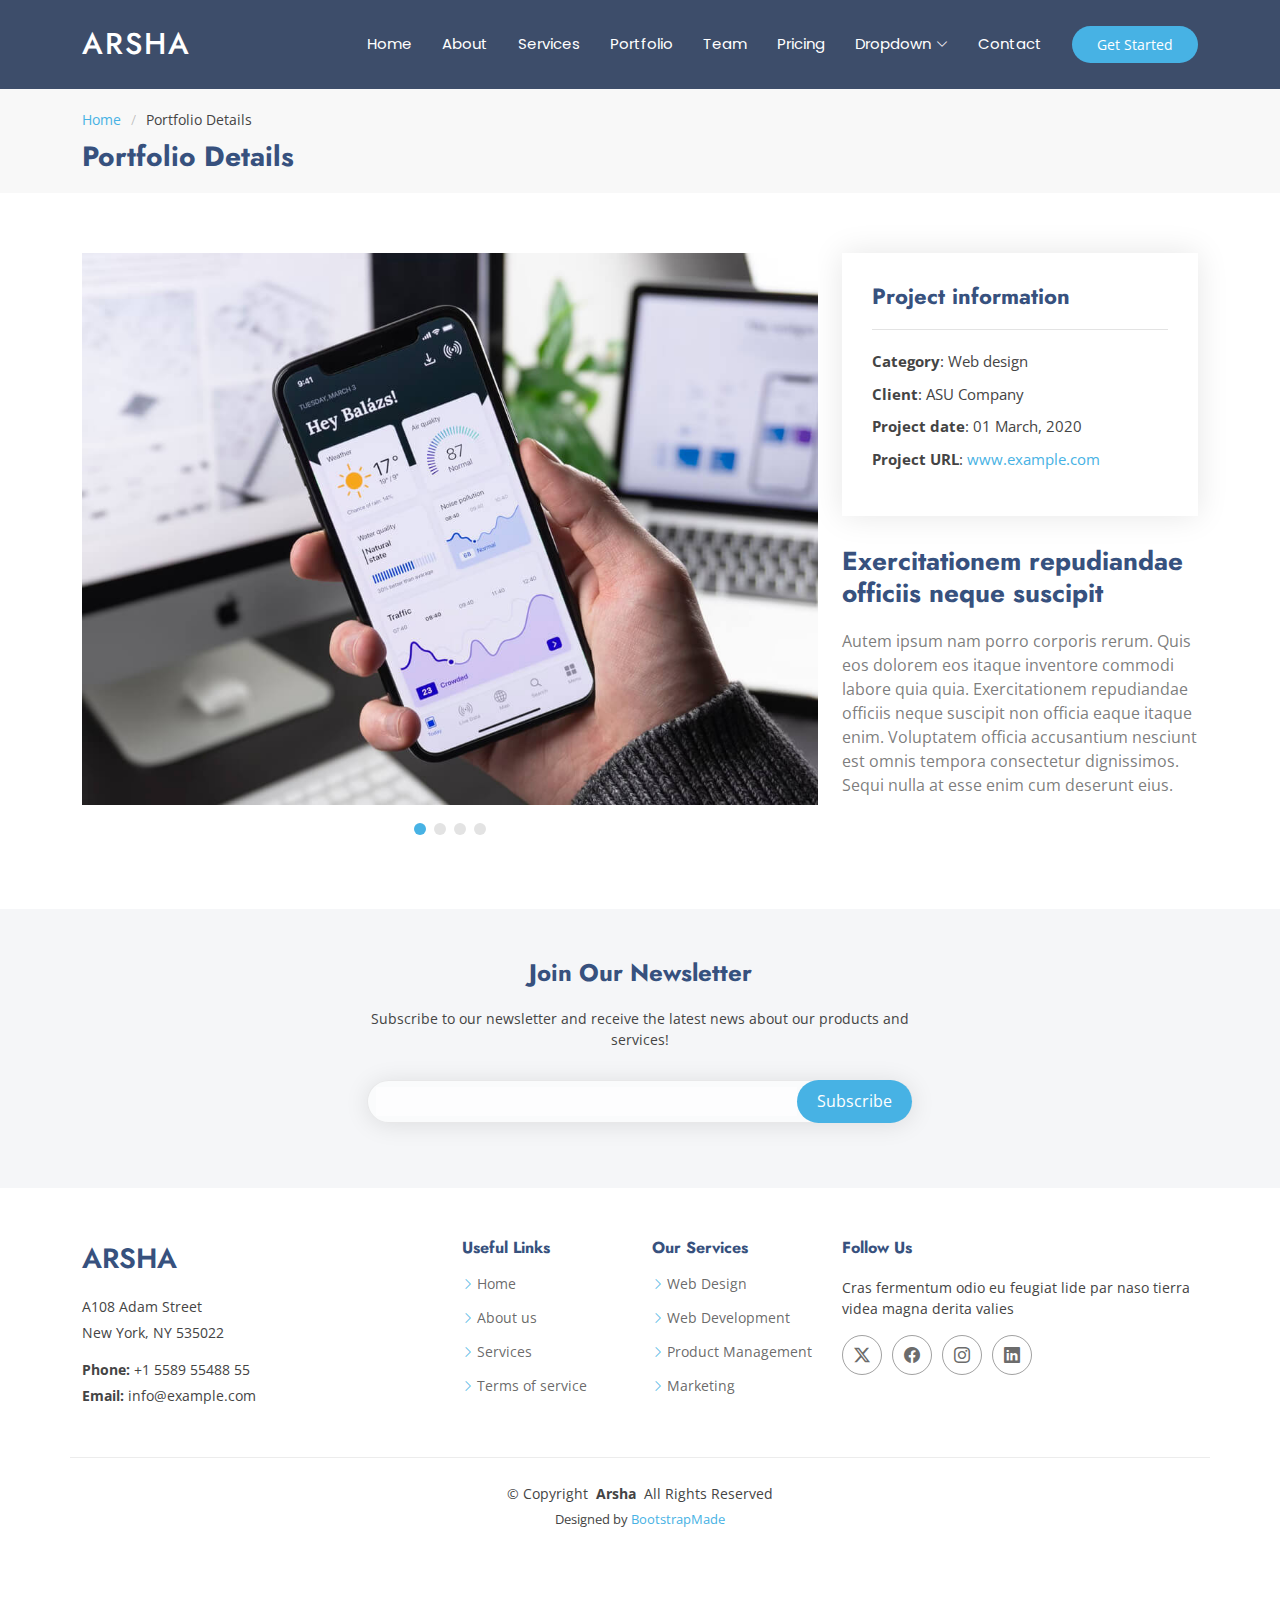
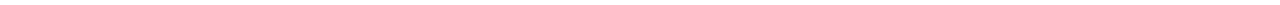
<file: Arsha/portfolio-details.html>
<!DOCTYPE html>
<html lang="en">

<head>
  <meta charset="utf-8">
  <meta content="width=device-width, initial-scale=1.0" name="viewport">
  <title>Portfolio Details - Arsha Bootstrap Template</title>
  <meta content="" name="description">
  <meta content="" name="keywords">

  <!-- Favicons -->
  <link href="assets/img/favicon.png" rel="icon">
  <link href="assets/img/apple-touch-icon.png" rel="apple-touch-icon">

  <!-- Fonts -->
  <link href="https://fonts.googleapis.com" rel="preconnect">
  <link href="https://fonts.gstatic.com" rel="preconnect" crossorigin>
  <link href="https://fonts.googleapis.com/css2?family=Open+Sans:ital,wght@0,300;0,400;0,500;0,600;0,700;0,800;1,300;1,400;1,500;1,600;1,700;1,800&family=Poppins:ital,wght@0,100;0,200;0,300;0,400;0,500;0,600;0,700;0,800;0,900;1,100;1,200;1,300;1,400;1,500;1,600;1,700;1,800;1,900&family=Jost:ital,wght@0,100;0,200;0,300;0,400;0,500;0,600;0,700;0,800;0,900;1,100;1,200;1,300;1,400;1,500;1,600;1,700;1,800;1,900&display=swap" rel="stylesheet">

  <!-- Vendor CSS Files -->
  <link href="assets/vendor/bootstrap/css/bootstrap.min.css" rel="stylesheet">
  <link href="assets/vendor/bootstrap-icons/bootstrap-icons.css" rel="stylesheet">
  <link href="assets/vendor/aos/aos.css" rel="stylesheet">
  <link href="assets/vendor/glightbox/css/glightbox.min.css" rel="stylesheet">
  <link href="assets/vendor/swiper/swiper-bundle.min.css" rel="stylesheet">

  <!-- Main CSS File -->
  <link href="assets/css/main.css" rel="stylesheet">

  <!-- =======================================================
  * Template Name: Arsha
  * Template URL: https://bootstrapmade.com/arsha-free-bootstrap-html-template-corporate/
  * Updated: Jun 29 2024 with Bootstrap v5.3.3
  * Author: BootstrapMade.com
  * License: https://bootstrapmade.com/license/
  ======================================================== -->
</head>

<body class="portfolio-details-page">

  <header id="header" class="header d-flex align-items-center sticky-top">
    <div class="container-fluid container-xl position-relative d-flex align-items-center">

      <a href="index.html" class="logo d-flex align-items-center me-auto">
        <!-- Uncomment the line below if you also wish to use an image logo -->
        <!-- <img src="assets/img/logo.png" alt=""> -->
        <h1 class="sitename">Arsha</h1>
      </a>

      <nav id="navmenu" class="navmenu">
        <ul>
          <li><a href="#hero">Home</a></li>
          <li><a href="#about">About</a></li>
          <li><a href="#services">Services</a></li>
          <li><a href="#portfolio">Portfolio</a></li>
          <li><a href="#team">Team</a></li>
          <li><a href="#pricing">Pricing</a></li>
          <li class="dropdown"><a href="#"><span>Dropdown</span> <i class="bi bi-chevron-down toggle-dropdown"></i></a>
            <ul>
              <li><a href="#">Dropdown 1</a></li>
              <li class="dropdown"><a href="#"><span>Deep Dropdown</span> <i class="bi bi-chevron-down toggle-dropdown"></i></a>
                <ul>
                  <li><a href="#">Deep Dropdown 1</a></li>
                  <li><a href="#">Deep Dropdown 2</a></li>
                  <li><a href="#">Deep Dropdown 3</a></li>
                  <li><a href="#">Deep Dropdown 4</a></li>
                  <li><a href="#">Deep Dropdown 5</a></li>
                </ul>
              </li>
              <li><a href="#">Dropdown 2</a></li>
              <li><a href="#">Dropdown 3</a></li>
              <li><a href="#">Dropdown 4</a></li>
            </ul>
          </li>
          <li><a href="#contact">Contact</a></li>
        </ul>
        <i class="mobile-nav-toggle d-xl-none bi bi-list"></i>
      </nav>

      <a class="btn-getstarted" href="#about">Get Started</a>

    </div>
  </header>

  <main class="main">

    <!-- Page Title -->
    <div class="page-title" data-aos="fade">
      <div class="container">
        <nav class="breadcrumbs">
          <ol>
            <li><a href="index.html">Home</a></li>
            <li class="current">Portfolio Details</li>
          </ol>
        </nav>
        <h1>Portfolio Details</h1>
      </div>
    </div><!-- End Page Title -->

    <!-- Portfolio Details Section -->
    <section id="portfolio-details" class="portfolio-details section">

      <div class="container" data-aos="fade-up" data-aos-delay="100">

        <div class="row gy-4">

          <div class="col-lg-8">
            <div class="portfolio-details-slider swiper init-swiper">

              <script type="application/json" class="swiper-config">
                {
                  "loop": true,
                  "speed": 600,
                  "autoplay": {
                    "delay": 5000
                  },
                  "slidesPerView": "auto",
                  "pagination": {
                    "el": ".swiper-pagination",
                    "type": "bullets",
                    "clickable": true
                  }
                }
              </script>

              <div class="swiper-wrapper align-items-center">

                <div class="swiper-slide">
                  <img src="assets/img/portfolio/app-1.jpg" alt="">
                </div>

                <div class="swiper-slide">
                  <img src="assets/img/portfolio/product-1.jpg" alt="">
                </div>

                <div class="swiper-slide">
                  <img src="assets/img/portfolio/branding-1.jpg" alt="">
                </div>

                <div class="swiper-slide">
                  <img src="assets/img/portfolio/books-1.jpg" alt="">
                </div>

              </div>
              <div class="swiper-pagination"></div>
            </div>
          </div>

          <div class="col-lg-4">
            <div class="portfolio-info" data-aos="fade-up" data-aos-delay="200">
              <h3>Project information</h3>
              <ul>
                <li><strong>Category</strong>: Web design</li>
                <li><strong>Client</strong>: ASU Company</li>
                <li><strong>Project date</strong>: 01 March, 2020</li>
                <li><strong>Project URL</strong>: <a href="#">www.example.com</a></li>
              </ul>
            </div>
            <div class="portfolio-description" data-aos="fade-up" data-aos-delay="300">
              <h2>Exercitationem repudiandae officiis neque suscipit</h2>
              <p>
                Autem ipsum nam porro corporis rerum. Quis eos dolorem eos itaque inventore commodi labore quia quia. Exercitationem repudiandae officiis neque suscipit non officia eaque itaque enim. Voluptatem officia accusantium nesciunt est omnis tempora consectetur dignissimos. Sequi nulla at esse enim cum deserunt eius.
              </p>
            </div>
          </div>

        </div>

      </div>

    </section><!-- /Portfolio Details Section -->

  </main>

  <footer id="footer" class="footer">

    <div class="footer-newsletter">
      <div class="container">
        <div class="row justify-content-center text-center">
          <div class="col-lg-6">
            <h4>Join Our Newsletter</h4>
            <p>Subscribe to our newsletter and receive the latest news about our products and services!</p>
            <form action="forms/newsletter.php" method="post" class="php-email-form">
              <div class="newsletter-form"><input type="email" name="email"><input type="submit" value="Subscribe"></div>
              <div class="loading">Loading</div>
              <div class="error-message"></div>
              <div class="sent-message">Your subscription request has been sent. Thank you!</div>
            </form>
          </div>
        </div>
      </div>
    </div>

    <div class="container footer-top">
      <div class="row gy-4">
        <div class="col-lg-4 col-md-6 footer-about">
          <a href="index.html" class="d-flex align-items-center">
            <span class="sitename">Arsha</span>
          </a>
          <div class="footer-contact pt-3">
            <p>A108 Adam Street</p>
            <p>New York, NY 535022</p>
            <p class="mt-3"><strong>Phone:</strong> <span>+1 5589 55488 55</span></p>
            <p><strong>Email:</strong> <span>info@example.com</span></p>
          </div>
        </div>

        <div class="col-lg-2 col-md-3 footer-links">
          <h4>Useful Links</h4>
          <ul>
            <li><i class="bi bi-chevron-right"></i> <a href="#">Home</a></li>
            <li><i class="bi bi-chevron-right"></i> <a href="#">About us</a></li>
            <li><i class="bi bi-chevron-right"></i> <a href="#">Services</a></li>
            <li><i class="bi bi-chevron-right"></i> <a href="#">Terms of service</a></li>
          </ul>
        </div>

        <div class="col-lg-2 col-md-3 footer-links">
          <h4>Our Services</h4>
          <ul>
            <li><i class="bi bi-chevron-right"></i> <a href="#">Web Design</a></li>
            <li><i class="bi bi-chevron-right"></i> <a href="#">Web Development</a></li>
            <li><i class="bi bi-chevron-right"></i> <a href="#">Product Management</a></li>
            <li><i class="bi bi-chevron-right"></i> <a href="#">Marketing</a></li>
          </ul>
        </div>

        <div class="col-lg-4 col-md-12">
          <h4>Follow Us</h4>
          <p>Cras fermentum odio eu feugiat lide par naso tierra videa magna derita valies</p>
          <div class="social-links d-flex">
            <a href=""><i class="bi bi-twitter-x"></i></a>
            <a href=""><i class="bi bi-facebook"></i></a>
            <a href=""><i class="bi bi-instagram"></i></a>
            <a href=""><i class="bi bi-linkedin"></i></a>
          </div>
        </div>

      </div>
    </div>

    <div class="container copyright text-center mt-4">
      <p>© <span>Copyright</span> <strong class="px-1 sitename">Arsha</strong> <span>All Rights Reserved</span></p>
      <div class="credits">
        <!-- All the links in the footer should remain intact. -->
        <!-- You can delete the links only if you've purchased the pro version. -->
        <!-- Licensing information: https://bootstrapmade.com/license/ -->
        <!-- Purchase the pro version with working PHP/AJAX contact form: [buy-url] -->
        Designed by <a href="https://bootstrapmade.com/">BootstrapMade</a>
      </div>
    </div>

  </footer>

  <!-- Scroll Top -->
  <a href="#" id="scroll-top" class="scroll-top d-flex align-items-center justify-content-center"><i class="bi bi-arrow-up-short"></i></a>

  <!-- Preloader -->
  <div id="preloader"></div>

  <!-- Vendor JS Files -->
  <script src="assets/vendor/bootstrap/js/bootstrap.bundle.min.js"></script>
  <script src="assets/vendor/php-email-form/validate.js"></script>
  <script src="assets/vendor/aos/aos.js"></script>
  <script src="assets/vendor/glightbox/js/glightbox.min.js"></script>
  <script src="assets/vendor/swiper/swiper-bundle.min.js"></script>
  <script src="assets/vendor/waypoints/noframework.waypoints.js"></script>
  <script src="assets/vendor/imagesloaded/imagesloaded.pkgd.min.js"></script>
  <script src="assets/vendor/isotope-layout/isotope.pkgd.min.js"></script>

  <!-- Main JS File -->
  <script src="assets/js/main.js"></script>

</body>

</html>
</file>
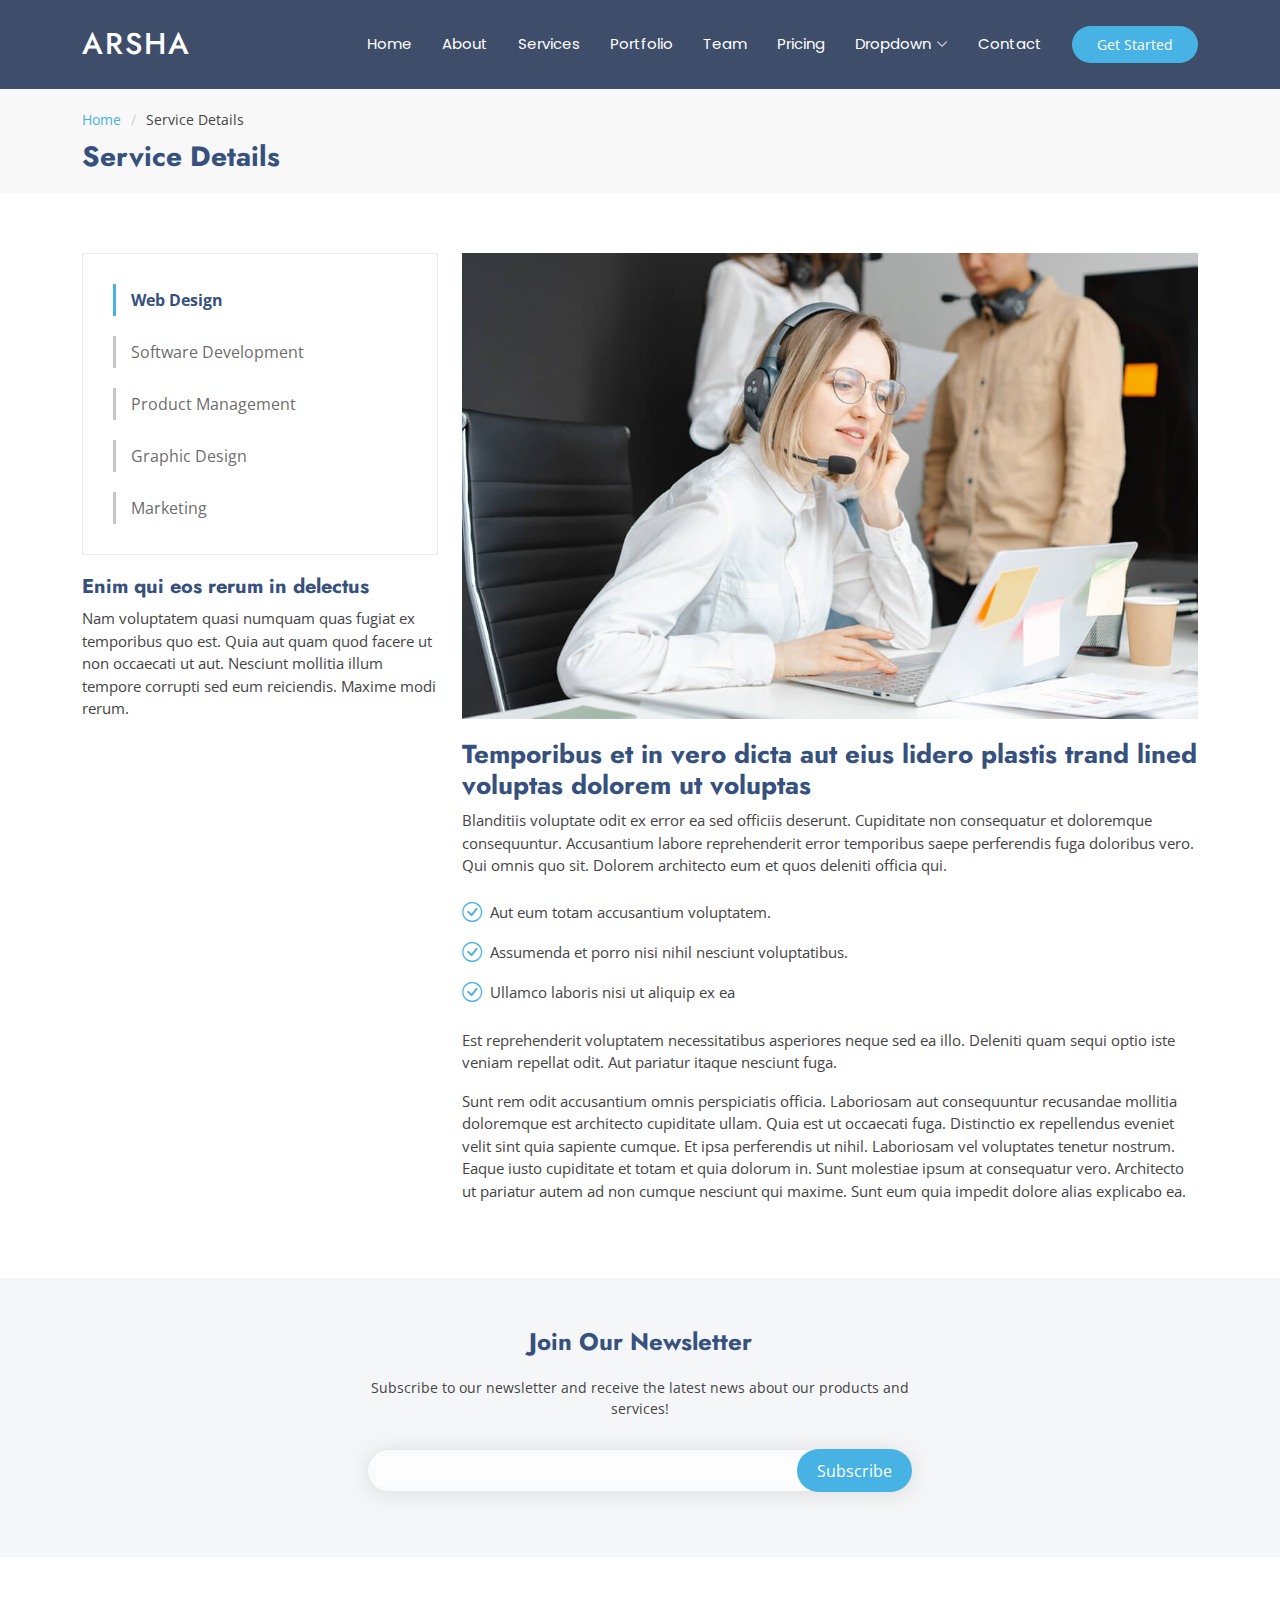
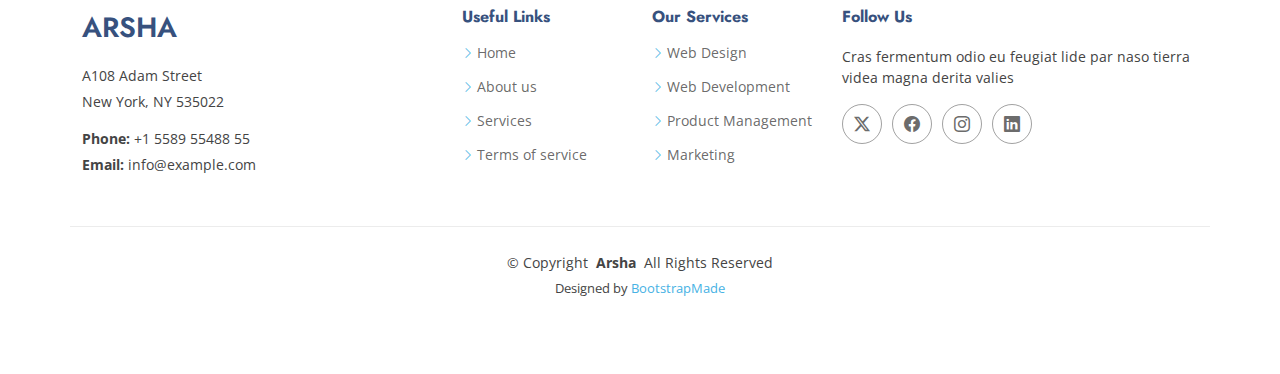
<file: Arsha/service-details.html>
<!DOCTYPE html>
<html lang="en">

<head>
  <meta charset="utf-8">
  <meta content="width=device-width, initial-scale=1.0" name="viewport">
  <title>Service Details - Arsha Bootstrap Template</title>
  <meta content="" name="description">
  <meta content="" name="keywords">

  <!-- Favicons -->
  <link href="assets/img/favicon.png" rel="icon">
  <link href="assets/img/apple-touch-icon.png" rel="apple-touch-icon">

  <!-- Fonts -->
  <link href="https://fonts.googleapis.com" rel="preconnect">
  <link href="https://fonts.gstatic.com" rel="preconnect" crossorigin>
  <link href="https://fonts.googleapis.com/css2?family=Open+Sans:ital,wght@0,300;0,400;0,500;0,600;0,700;0,800;1,300;1,400;1,500;1,600;1,700;1,800&family=Poppins:ital,wght@0,100;0,200;0,300;0,400;0,500;0,600;0,700;0,800;0,900;1,100;1,200;1,300;1,400;1,500;1,600;1,700;1,800;1,900&family=Jost:ital,wght@0,100;0,200;0,300;0,400;0,500;0,600;0,700;0,800;0,900;1,100;1,200;1,300;1,400;1,500;1,600;1,700;1,800;1,900&display=swap" rel="stylesheet">

  <!-- Vendor CSS Files -->
  <link href="assets/vendor/bootstrap/css/bootstrap.min.css" rel="stylesheet">
  <link href="assets/vendor/bootstrap-icons/bootstrap-icons.css" rel="stylesheet">
  <link href="assets/vendor/aos/aos.css" rel="stylesheet">
  <link href="assets/vendor/glightbox/css/glightbox.min.css" rel="stylesheet">
  <link href="assets/vendor/swiper/swiper-bundle.min.css" rel="stylesheet">

  <!-- Main CSS File -->
  <link href="assets/css/main.css" rel="stylesheet">

  <!-- =======================================================
  * Template Name: Arsha
  * Template URL: https://bootstrapmade.com/arsha-free-bootstrap-html-template-corporate/
  * Updated: Jun 29 2024 with Bootstrap v5.3.3
  * Author: BootstrapMade.com
  * License: https://bootstrapmade.com/license/
  ======================================================== -->
</head>

<body class="service-details-page">

  <header id="header" class="header d-flex align-items-center sticky-top">
    <div class="container-fluid container-xl position-relative d-flex align-items-center">

      <a href="index.html" class="logo d-flex align-items-center me-auto">
        <!-- Uncomment the line below if you also wish to use an image logo -->
        <!-- <img src="assets/img/logo.png" alt=""> -->
        <h1 class="sitename">Arsha</h1>
      </a>

      <nav id="navmenu" class="navmenu">
        <ul>
          <li><a href="#hero">Home</a></li>
          <li><a href="#about">About</a></li>
          <li><a href="#services">Services</a></li>
          <li><a href="#portfolio">Portfolio</a></li>
          <li><a href="#team">Team</a></li>
          <li><a href="#pricing">Pricing</a></li>
          <li class="dropdown"><a href="#"><span>Dropdown</span> <i class="bi bi-chevron-down toggle-dropdown"></i></a>
            <ul>
              <li><a href="#">Dropdown 1</a></li>
              <li class="dropdown"><a href="#"><span>Deep Dropdown</span> <i class="bi bi-chevron-down toggle-dropdown"></i></a>
                <ul>
                  <li><a href="#">Deep Dropdown 1</a></li>
                  <li><a href="#">Deep Dropdown 2</a></li>
                  <li><a href="#">Deep Dropdown 3</a></li>
                  <li><a href="#">Deep Dropdown 4</a></li>
                  <li><a href="#">Deep Dropdown 5</a></li>
                </ul>
              </li>
              <li><a href="#">Dropdown 2</a></li>
              <li><a href="#">Dropdown 3</a></li>
              <li><a href="#">Dropdown 4</a></li>
            </ul>
          </li>
          <li><a href="#contact">Contact</a></li>
        </ul>
        <i class="mobile-nav-toggle d-xl-none bi bi-list"></i>
      </nav>

      <a class="btn-getstarted" href="#about">Get Started</a>

    </div>
  </header>

  <main class="main">

    <!-- Page Title -->
    <div class="page-title" data-aos="fade">
      <div class="container">
        <nav class="breadcrumbs">
          <ol>
            <li><a href="index.html">Home</a></li>
            <li class="current">Service Details</li>
          </ol>
        </nav>
        <h1>Service Details</h1>
      </div>
    </div><!-- End Page Title -->

    <!-- Service Details Section -->
    <section id="service-details" class="service-details section">

      <div class="container">

        <div class="row gy-4">

          <div class="col-lg-4" data-aos="fade-up" data-aos-delay="100">
            <div class="services-list">
              <a href="#" class="active">Web Design</a>
              <a href="#">Software Development</a>
              <a href="#">Product Management</a>
              <a href="#">Graphic Design</a>
              <a href="#">Marketing</a>
            </div>

            <h4>Enim qui eos rerum in delectus</h4>
            <p>Nam voluptatem quasi numquam quas fugiat ex temporibus quo est. Quia aut quam quod facere ut non occaecati ut aut. Nesciunt mollitia illum tempore corrupti sed eum reiciendis. Maxime modi rerum.</p>
          </div>

          <div class="col-lg-8" data-aos="fade-up" data-aos-delay="200">
            <img src="assets/img/services.jpg" alt="" class="img-fluid services-img">
            <h3>Temporibus et in vero dicta aut eius lidero plastis trand lined voluptas dolorem ut voluptas</h3>
            <p>
              Blanditiis voluptate odit ex error ea sed officiis deserunt. Cupiditate non consequatur et doloremque consequuntur. Accusantium labore reprehenderit error temporibus saepe perferendis fuga doloribus vero. Qui omnis quo sit. Dolorem architecto eum et quos deleniti officia qui.
            </p>
            <ul>
              <li><i class="bi bi-check-circle"></i> <span>Aut eum totam accusantium voluptatem.</span></li>
              <li><i class="bi bi-check-circle"></i> <span>Assumenda et porro nisi nihil nesciunt voluptatibus.</span></li>
              <li><i class="bi bi-check-circle"></i> <span>Ullamco laboris nisi ut aliquip ex ea</span></li>
            </ul>
            <p>
              Est reprehenderit voluptatem necessitatibus asperiores neque sed ea illo. Deleniti quam sequi optio iste veniam repellat odit. Aut pariatur itaque nesciunt fuga.
            </p>
            <p>
              Sunt rem odit accusantium omnis perspiciatis officia. Laboriosam aut consequuntur recusandae mollitia doloremque est architecto cupiditate ullam. Quia est ut occaecati fuga. Distinctio ex repellendus eveniet velit sint quia sapiente cumque. Et ipsa perferendis ut nihil. Laboriosam vel voluptates tenetur nostrum. Eaque iusto cupiditate et totam et quia dolorum in. Sunt molestiae ipsum at consequatur vero. Architecto ut pariatur autem ad non cumque nesciunt qui maxime. Sunt eum quia impedit dolore alias explicabo ea.
            </p>
          </div>

        </div>

      </div>

    </section><!-- /Service Details Section -->

  </main>

  <footer id="footer" class="footer">

    <div class="footer-newsletter">
      <div class="container">
        <div class="row justify-content-center text-center">
          <div class="col-lg-6">
            <h4>Join Our Newsletter</h4>
            <p>Subscribe to our newsletter and receive the latest news about our products and services!</p>
            <form action="forms/newsletter.php" method="post" class="php-email-form">
              <div class="newsletter-form"><input type="email" name="email"><input type="submit" value="Subscribe"></div>
              <div class="loading">Loading</div>
              <div class="error-message"></div>
              <div class="sent-message">Your subscription request has been sent. Thank you!</div>
            </form>
          </div>
        </div>
      </div>
    </div>

    <div class="container footer-top">
      <div class="row gy-4">
        <div class="col-lg-4 col-md-6 footer-about">
          <a href="index.html" class="d-flex align-items-center">
            <span class="sitename">Arsha</span>
          </a>
          <div class="footer-contact pt-3">
            <p>A108 Adam Street</p>
            <p>New York, NY 535022</p>
            <p class="mt-3"><strong>Phone:</strong> <span>+1 5589 55488 55</span></p>
            <p><strong>Email:</strong> <span>info@example.com</span></p>
          </div>
        </div>

        <div class="col-lg-2 col-md-3 footer-links">
          <h4>Useful Links</h4>
          <ul>
            <li><i class="bi bi-chevron-right"></i> <a href="#">Home</a></li>
            <li><i class="bi bi-chevron-right"></i> <a href="#">About us</a></li>
            <li><i class="bi bi-chevron-right"></i> <a href="#">Services</a></li>
            <li><i class="bi bi-chevron-right"></i> <a href="#">Terms of service</a></li>
          </ul>
        </div>

        <div class="col-lg-2 col-md-3 footer-links">
          <h4>Our Services</h4>
          <ul>
            <li><i class="bi bi-chevron-right"></i> <a href="#">Web Design</a></li>
            <li><i class="bi bi-chevron-right"></i> <a href="#">Web Development</a></li>
            <li><i class="bi bi-chevron-right"></i> <a href="#">Product Management</a></li>
            <li><i class="bi bi-chevron-right"></i> <a href="#">Marketing</a></li>
          </ul>
        </div>

        <div class="col-lg-4 col-md-12">
          <h4>Follow Us</h4>
          <p>Cras fermentum odio eu feugiat lide par naso tierra videa magna derita valies</p>
          <div class="social-links d-flex">
            <a href=""><i class="bi bi-twitter-x"></i></a>
            <a href=""><i class="bi bi-facebook"></i></a>
            <a href=""><i class="bi bi-instagram"></i></a>
            <a href=""><i class="bi bi-linkedin"></i></a>
          </div>
        </div>

      </div>
    </div>

    <div class="container copyright text-center mt-4">
      <p>© <span>Copyright</span> <strong class="px-1 sitename">Arsha</strong> <span>All Rights Reserved</span></p>
      <div class="credits">
        <!-- All the links in the footer should remain intact. -->
        <!-- You can delete the links only if you've purchased the pro version. -->
        <!-- Licensing information: https://bootstrapmade.com/license/ -->
        <!-- Purchase the pro version with working PHP/AJAX contact form: [buy-url] -->
        Designed by <a href="https://bootstrapmade.com/">BootstrapMade</a>
      </div>
    </div>

  </footer>

  <!-- Scroll Top -->
  <a href="#" id="scroll-top" class="scroll-top d-flex align-items-center justify-content-center"><i class="bi bi-arrow-up-short"></i></a>

  <!-- Preloader -->
  <div id="preloader"></div>

  <!-- Vendor JS Files -->
  <script src="assets/vendor/bootstrap/js/bootstrap.bundle.min.js"></script>
  <script src="assets/vendor/php-email-form/validate.js"></script>
  <script src="assets/vendor/aos/aos.js"></script>
  <script src="assets/vendor/glightbox/js/glightbox.min.js"></script>
  <script src="assets/vendor/swiper/swiper-bundle.min.js"></script>
  <script src="assets/vendor/waypoints/noframework.waypoints.js"></script>
  <script src="assets/vendor/imagesloaded/imagesloaded.pkgd.min.js"></script>
  <script src="assets/vendor/isotope-layout/isotope.pkgd.min.js"></script>

  <!-- Main JS File -->
  <script src="assets/js/main.js"></script>

</body>

</html>
</file>
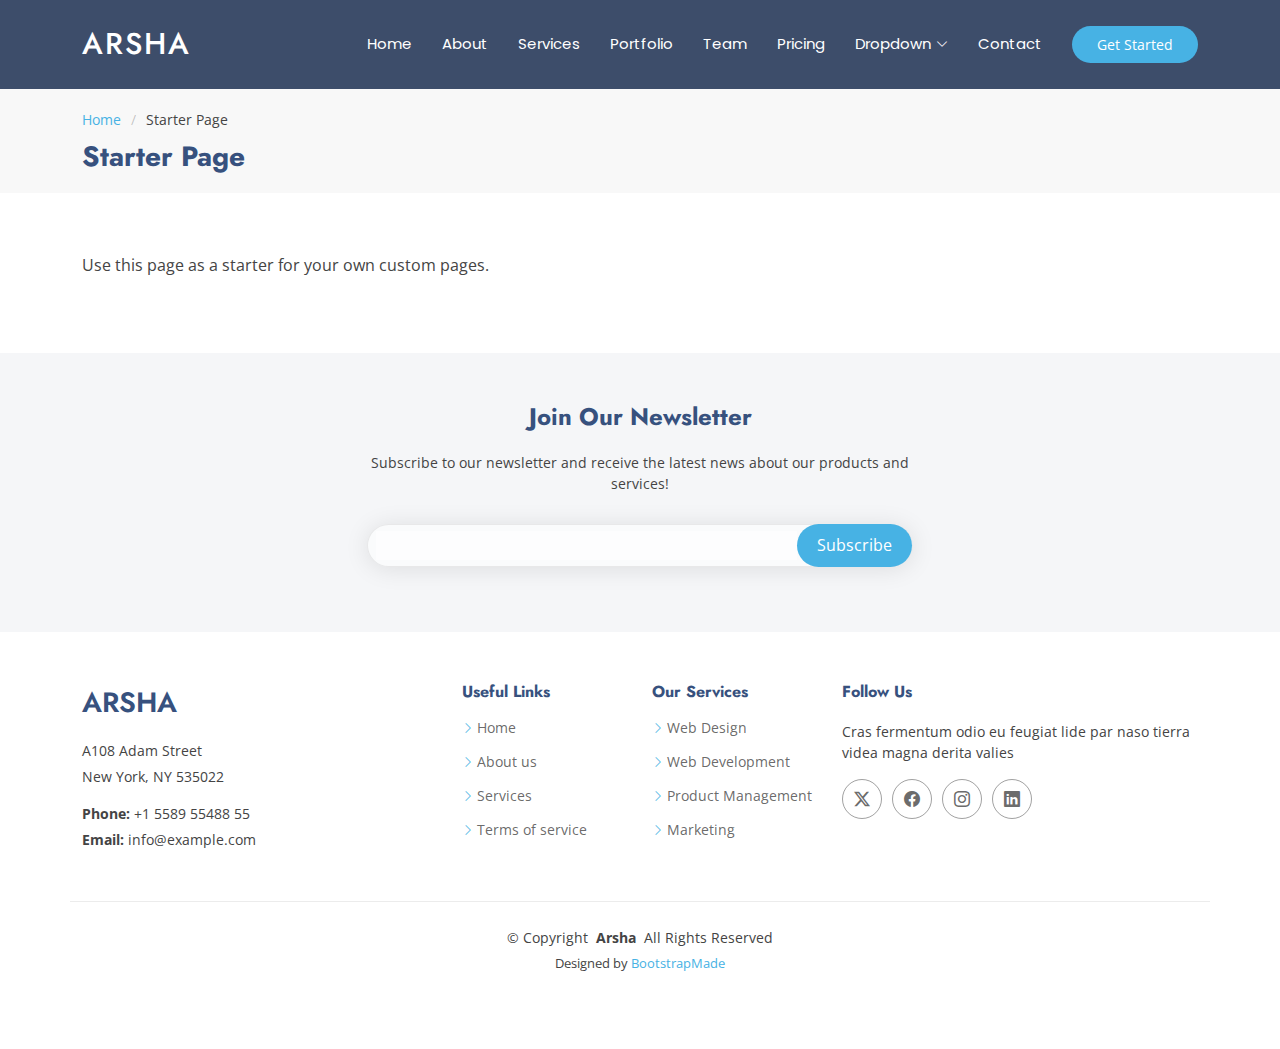
<file: Arsha/starter-page.html>
<!DOCTYPE html>
<html lang="en">

<head>
  <meta charset="utf-8">
  <meta content="width=device-width, initial-scale=1.0" name="viewport">
  <title>Starter Page - Arsha Bootstrap Template</title>
  <meta content="" name="description">
  <meta content="" name="keywords">

  <!-- Favicons -->
  <link href="assets/img/favicon.png" rel="icon">
  <link href="assets/img/apple-touch-icon.png" rel="apple-touch-icon">

  <!-- Fonts -->
  <link href="https://fonts.googleapis.com" rel="preconnect">
  <link href="https://fonts.gstatic.com" rel="preconnect" crossorigin>
  <link href="https://fonts.googleapis.com/css2?family=Open+Sans:ital,wght@0,300;0,400;0,500;0,600;0,700;0,800;1,300;1,400;1,500;1,600;1,700;1,800&family=Poppins:ital,wght@0,100;0,200;0,300;0,400;0,500;0,600;0,700;0,800;0,900;1,100;1,200;1,300;1,400;1,500;1,600;1,700;1,800;1,900&family=Jost:ital,wght@0,100;0,200;0,300;0,400;0,500;0,600;0,700;0,800;0,900;1,100;1,200;1,300;1,400;1,500;1,600;1,700;1,800;1,900&display=swap" rel="stylesheet">

  <!-- Vendor CSS Files -->
  <link href="assets/vendor/bootstrap/css/bootstrap.min.css" rel="stylesheet">
  <link href="assets/vendor/bootstrap-icons/bootstrap-icons.css" rel="stylesheet">
  <link href="assets/vendor/aos/aos.css" rel="stylesheet">
  <link href="assets/vendor/glightbox/css/glightbox.min.css" rel="stylesheet">
  <link href="assets/vendor/swiper/swiper-bundle.min.css" rel="stylesheet">

  <!-- Main CSS File -->
  <link href="assets/css/main.css" rel="stylesheet">

  <!-- =======================================================
  * Template Name: Arsha
  * Template URL: https://bootstrapmade.com/arsha-free-bootstrap-html-template-corporate/
  * Updated: Jun 29 2024 with Bootstrap v5.3.3
  * Author: BootstrapMade.com
  * License: https://bootstrapmade.com/license/
  ======================================================== -->
</head>

<body class="starter-page-page">

  <header id="header" class="header d-flex align-items-center sticky-top">
    <div class="container-fluid container-xl position-relative d-flex align-items-center">

      <a href="index.html" class="logo d-flex align-items-center me-auto">
        <!-- Uncomment the line below if you also wish to use an image logo -->
        <!-- <img src="assets/img/logo.png" alt=""> -->
        <h1 class="sitename">Arsha</h1>
      </a>

      <nav id="navmenu" class="navmenu">
        <ul>
          <li><a href="#hero">Home</a></li>
          <li><a href="#about">About</a></li>
          <li><a href="#services">Services</a></li>
          <li><a href="#portfolio">Portfolio</a></li>
          <li><a href="#team">Team</a></li>
          <li><a href="#pricing">Pricing</a></li>
          <li class="dropdown"><a href="#"><span>Dropdown</span> <i class="bi bi-chevron-down toggle-dropdown"></i></a>
            <ul>
              <li><a href="#">Dropdown 1</a></li>
              <li class="dropdown"><a href="#"><span>Deep Dropdown</span> <i class="bi bi-chevron-down toggle-dropdown"></i></a>
                <ul>
                  <li><a href="#">Deep Dropdown 1</a></li>
                  <li><a href="#">Deep Dropdown 2</a></li>
                  <li><a href="#">Deep Dropdown 3</a></li>
                  <li><a href="#">Deep Dropdown 4</a></li>
                  <li><a href="#">Deep Dropdown 5</a></li>
                </ul>
              </li>
              <li><a href="#">Dropdown 2</a></li>
              <li><a href="#">Dropdown 3</a></li>
              <li><a href="#">Dropdown 4</a></li>
            </ul>
          </li>
          <li><a href="#contact">Contact</a></li>
        </ul>
        <i class="mobile-nav-toggle d-xl-none bi bi-list"></i>
      </nav>

      <a class="btn-getstarted" href="#about">Get Started</a>

    </div>
  </header>

  <main class="main">

    <!-- Page Title -->
    <div class="page-title" data-aos="fade">
      <div class="container">
        <nav class="breadcrumbs">
          <ol>
            <li><a href="index.html">Home</a></li>
            <li class="current">Starter Page</li>
          </ol>
        </nav>
        <h1>Starter Page</h1>
      </div>
    </div><!-- End Page Title -->

    <!-- Starter Section Section -->
    <section id="starter-section" class="starter-section section">

      <div class="container" data-aos="fade-up">
        <p>Use this page as a starter for your own custom pages.</p>
      </div>

    </section><!-- /Starter Section Section -->

  </main>

  <footer id="footer" class="footer">

    <div class="footer-newsletter">
      <div class="container">
        <div class="row justify-content-center text-center">
          <div class="col-lg-6">
            <h4>Join Our Newsletter</h4>
            <p>Subscribe to our newsletter and receive the latest news about our products and services!</p>
            <form action="forms/newsletter.php" method="post" class="php-email-form">
              <div class="newsletter-form"><input type="email" name="email"><input type="submit" value="Subscribe"></div>
              <div class="loading">Loading</div>
              <div class="error-message"></div>
              <div class="sent-message">Your subscription request has been sent. Thank you!</div>
            </form>
          </div>
        </div>
      </div>
    </div>

    <div class="container footer-top">
      <div class="row gy-4">
        <div class="col-lg-4 col-md-6 footer-about">
          <a href="index.html" class="d-flex align-items-center">
            <span class="sitename">Arsha</span>
          </a>
          <div class="footer-contact pt-3">
            <p>A108 Adam Street</p>
            <p>New York, NY 535022</p>
            <p class="mt-3"><strong>Phone:</strong> <span>+1 5589 55488 55</span></p>
            <p><strong>Email:</strong> <span>info@example.com</span></p>
          </div>
        </div>

        <div class="col-lg-2 col-md-3 footer-links">
          <h4>Useful Links</h4>
          <ul>
            <li><i class="bi bi-chevron-right"></i> <a href="#">Home</a></li>
            <li><i class="bi bi-chevron-right"></i> <a href="#">About us</a></li>
            <li><i class="bi bi-chevron-right"></i> <a href="#">Services</a></li>
            <li><i class="bi bi-chevron-right"></i> <a href="#">Terms of service</a></li>
          </ul>
        </div>

        <div class="col-lg-2 col-md-3 footer-links">
          <h4>Our Services</h4>
          <ul>
            <li><i class="bi bi-chevron-right"></i> <a href="#">Web Design</a></li>
            <li><i class="bi bi-chevron-right"></i> <a href="#">Web Development</a></li>
            <li><i class="bi bi-chevron-right"></i> <a href="#">Product Management</a></li>
            <li><i class="bi bi-chevron-right"></i> <a href="#">Marketing</a></li>
          </ul>
        </div>

        <div class="col-lg-4 col-md-12">
          <h4>Follow Us</h4>
          <p>Cras fermentum odio eu feugiat lide par naso tierra videa magna derita valies</p>
          <div class="social-links d-flex">
            <a href=""><i class="bi bi-twitter-x"></i></a>
            <a href=""><i class="bi bi-facebook"></i></a>
            <a href=""><i class="bi bi-instagram"></i></a>
            <a href=""><i class="bi bi-linkedin"></i></a>
          </div>
        </div>

      </div>
    </div>

    <div class="container copyright text-center mt-4">
      <p>© <span>Copyright</span> <strong class="px-1 sitename">Arsha</strong> <span>All Rights Reserved</span></p>
      <div class="credits">
        <!-- All the links in the footer should remain intact. -->
        <!-- You can delete the links only if you've purchased the pro version. -->
        <!-- Licensing information: https://bootstrapmade.com/license/ -->
        <!-- Purchase the pro version with working PHP/AJAX contact form: [buy-url] -->
        Designed by <a href="https://bootstrapmade.com/">BootstrapMade</a>
      </div>
    </div>

  </footer>

  <!-- Scroll Top -->
  <a href="#" id="scroll-top" class="scroll-top d-flex align-items-center justify-content-center"><i class="bi bi-arrow-up-short"></i></a>

  <!-- Preloader -->
  <div id="preloader"></div>

  <!-- Vendor JS Files -->
  <script src="assets/vendor/bootstrap/js/bootstrap.bundle.min.js"></script>
  <script src="assets/vendor/php-email-form/validate.js"></script>
  <script src="assets/vendor/aos/aos.js"></script>
  <script src="assets/vendor/glightbox/js/glightbox.min.js"></script>
  <script src="assets/vendor/swiper/swiper-bundle.min.js"></script>
  <script src="assets/vendor/waypoints/noframework.waypoints.js"></script>
  <script src="assets/vendor/imagesloaded/imagesloaded.pkgd.min.js"></script>
  <script src="assets/vendor/isotope-layout/isotope.pkgd.min.js"></script>

  <!-- Main JS File -->
  <script src="assets/js/main.js"></script>

</body>

</html>
</file>
<file: stylesheet.css>
h1{
    text-align: center;
}
</file>
<file: Arsha/assets/css/main.css>
/**
* Template Name: Arsha
* Template URL: https://bootstrapmade.com/arsha-free-bootstrap-html-template-corporate/
* Updated: Jun 29 2024 with Bootstrap v5.3.3
* Author: BootstrapMade.com
* License: https://bootstrapmade.com/license/
*/

/*--------------------------------------------------------------
# Font & Color Variables
# Help: https://bootstrapmade.com/color-system/
--------------------------------------------------------------*/
/* Fonts */
:root {
  --default-font: "Open Sans",  system-ui, -apple-system, "Segoe UI", Roboto, "Helvetica Neue", Arial, "Noto Sans", "Liberation Sans", sans-serif, "Apple Color Emoji", "Segoe UI Emoji", "Segoe UI Symbol", "Noto Color Emoji";
  --heading-font: "Jost",  sans-serif;
  --nav-font: "Poppins",  sans-serif;
}

/* Global Colors - The following color variables are used throughout the website. Updating them here will change the color scheme of the entire website */
:root { 
  --background-color: #ffffff; /* Background color for the entire website, including individual sections */
  --default-color: #444444; /* Default color used for the majority of the text content across the entire website */
  --heading-color: #37517e; /* Color for headings, subheadings and title throughout the website */
  --accent-color: #47b2e4; /* Accent color that represents your brand on the website. It's used for buttons, links, and other elements that need to stand out */
  --surface-color: #ffffff; /* The surface color is used as a background of boxed elements within sections, such as cards, icon boxes, or other elements that require a visual separation from the global background. */
  --contrast-color: #ffffff; /* Contrast color for text, ensuring readability against backgrounds of accent, heading, or default colors. */
}

/* Nav Menu Colors - The following color variables are used specifically for the navigation menu. They are separate from the global colors to allow for more customization options */
:root {
  --nav-color: #ffffff;  /* The default color of the main navmenu links */
  --nav-hover-color: #47b2e4; /* Applied to main navmenu links when they are hovered over or active */
  --nav-mobile-background-color: #ffffff; /* Used as the background color for mobile navigation menu */
  --nav-dropdown-background-color: #ffffff; /* Used as the background color for dropdown items that appear when hovering over primary navigation items */
  --nav-dropdown-color: #444444; /* Used for navigation links of the dropdown items in the navigation menu. */
  --nav-dropdown-hover-color: #47b2e4; /* Similar to --nav-hover-color, this color is applied to dropdown navigation links when they are hovered over. */
}

/* Color Presets - These classes override global colors when applied to any section or element, providing reuse of the sam color scheme. */

.light-background {
  --background-color: #f5f6f8;
  --surface-color: #ffffff;
}

.dark-background {
  --background-color: #37517e;
  --default-color: #ffffff;
  --heading-color: #ffffff;
  --surface-color: #4668a2;
  --contrast-color: #ffffff;
}

/* Smooth scroll */
:root {
  scroll-behavior: smooth;
}

/*--------------------------------------------------------------
# General Styling & Shared Classes
--------------------------------------------------------------*/
body {
  color: var(--default-color);
  background-color: var(--background-color);
  font-family: var(--default-font);
}

a {
  color: var(--accent-color);
  text-decoration: none;
  transition: 0.3s;
}

a:hover {
  color: color-mix(in srgb, var(--accent-color), transparent 25%);
  text-decoration: none;
}

h1,
h2,
h3,
h4,
h5,
h6 {
  color: var(--heading-color);
  font-family: var(--heading-font);
}

/* PHP Email Form Messages
------------------------------*/
.php-email-form .error-message {
  display: none;
  background: #df1529;
  color: #ffffff;
  text-align: left;
  padding: 15px;
  margin-bottom: 24px;
  font-weight: 600;
}

.php-email-form .sent-message {
  display: none;
  color: #ffffff;
  background: #059652;
  text-align: center;
  padding: 15px;
  margin-bottom: 24px;
  font-weight: 600;
}

.php-email-form .loading {
  display: none;
  background: var(--surface-color);
  text-align: center;
  padding: 15px;
  margin-bottom: 24px;
}

.php-email-form .loading:before {
  content: "";
  display: inline-block;
  border-radius: 50%;
  width: 24px;
  height: 24px;
  margin: 0 10px -6px 0;
  border: 3px solid var(--accent-color);
  border-top-color: var(--surface-color);
  animation: php-email-form-loading 1s linear infinite;
}

@keyframes php-email-form-loading {
  0% {
    transform: rotate(0deg);
  }

  100% {
    transform: rotate(360deg);
  }
}

/*--------------------------------------------------------------
# Global Header
--------------------------------------------------------------*/
.header {
  --background-color: #3d4d6a;
  --heading-color: #ffffff;
  color: var(--default-color);
  background-color: var(--background-color);
  padding: 15px 0;
  transition: all 0.5s;
  z-index: 997;
}

.header .logo {
  line-height: 1;
}

.header .logo img {
  max-height: 36px;
  margin-right: 8px;
}

.header .logo h1 {
  font-size: 30px;
  margin: 0;
  font-weight: 500;
  color: var(--heading-color);
  letter-spacing: 2px;
  text-transform: uppercase;
}

.header .btn-getstarted,
.header .btn-getstarted:focus {
  color: var(--contrast-color);
  background: var(--accent-color);
  font-size: 14px;
  padding: 8px 25px;
  margin: 0 0 0 30px;
  border-radius: 50px;
  transition: 0.3s;
}

.header .btn-getstarted:hover,
.header .btn-getstarted:focus:hover {
  color: var(--contrast-color);
  background: color-mix(in srgb, var(--accent-color), transparent 15%);
}

@media (max-width: 1200px) {
  .header .logo {
    order: 1;
  }

  .header .btn-getstarted {
    order: 2;
    margin: 0 15px 0 0;
    padding: 6px 15px;
  }

  .header .navmenu {
    order: 3;
  }
}

/* Index Page Header
------------------------------*/
.index-page .header {
  --background-color: rgba(255, 255, 255, 0);
  --heading-color: #ffffff;
  --nav-color: #ffffff;
}

/* Index Page Header on Scroll
------------------------------*/
.index-page.scrolled .header {
  --background-color: rgba(40, 58, 90, 0.9);
}

/*--------------------------------------------------------------
# Navigation Menu
--------------------------------------------------------------*/
/* Desktop Navigation */
@media (min-width: 1200px) {
  .navmenu {
    padding: 0;
  }

  .navmenu ul {
    margin: 0;
    padding: 0;
    display: flex;
    list-style: none;
    align-items: center;
  }

  .navmenu li {
    position: relative;
  }

  .navmenu a,
  .navmenu a:focus {
    color: var(--nav-color);
    padding: 18px 15px;
    font-size: 15px;
    font-family: var(--nav-font);
    font-weight: 400;
    display: flex;
    align-items: center;
    justify-content: space-between;
    white-space: nowrap;
    transition: 0.3s;
  }

  .navmenu a i,
  .navmenu a:focus i {
    font-size: 12px;
    line-height: 0;
    margin-left: 5px;
    transition: 0.3s;
  }

  .navmenu li:last-child a {
    padding-right: 0;
  }

  .navmenu li:hover>a,
  .navmenu .active,
  .navmenu .active:focus {
    color: var(--nav-hover-color);
  }

  .navmenu .dropdown ul {
    margin: 0;
    padding: 10px 0;
    background: var(--nav-dropdown-background-color);
    display: block;
    position: absolute;
    visibility: hidden;
    left: 14px;
    top: 130%;
    opacity: 0;
    transition: 0.3s;
    border-radius: 4px;
    z-index: 99;
    box-shadow: 0px 0px 30px rgba(0, 0, 0, 0.1);
  }

  .navmenu .dropdown ul li {
    min-width: 200px;
  }

  .navmenu .dropdown ul a {
    padding: 10px 20px;
    font-size: 15px;
    text-transform: none;
    color: var(--nav-dropdown-color);
  }

  .navmenu .dropdown ul a i {
    font-size: 12px;
  }

  .navmenu .dropdown ul a:hover,
  .navmenu .dropdown ul .active:hover,
  .navmenu .dropdown ul li:hover>a {
    color: var(--nav-dropdown-hover-color);
  }

  .navmenu .dropdown:hover>ul {
    opacity: 1;
    top: 100%;
    visibility: visible;
  }

  .navmenu .dropdown .dropdown ul {
    top: 0;
    left: -90%;
    visibility: hidden;
  }

  .navmenu .dropdown .dropdown:hover>ul {
    opacity: 1;
    top: 0;
    left: -100%;
    visibility: visible;
  }

  .navmenu .megamenu {
    position: static;
  }

  .navmenu .megamenu ul {
    margin: 0;
    padding: 10px;
    background: var(--nav-dropdown-background-color);
    box-shadow: 0px 0px 20px rgba(0, 0, 0, 0.1);
    position: absolute;
    top: 130%;
    left: 0;
    right: 0;
    visibility: hidden;
    opacity: 0;
    display: flex;
    transition: 0.3s;
    border-radius: 4px;
    z-index: 99;
  }

  .navmenu .megamenu ul li {
    flex: 1;
  }

  .navmenu .megamenu ul li a,
  .navmenu .megamenu ul li:hover>a {
    padding: 10px 20px;
    font-size: 15px;
    color: var(--nav-dropdown-color);
  }

  .navmenu .megamenu ul li a:hover,
  .navmenu .megamenu ul li .active,
  .navmenu .megamenu ul li .active:hover {
    color: var(--nav-dropdown-hover-color);
  }

  .navmenu .megamenu:hover>ul {
    opacity: 1;
    top: 100%;
    visibility: visible;
  }

  .navmenu .dd-box-shadow {
    box-shadow: 0px 0px 30px rgba(0, 0, 0, 0.1);
  }
}

/* Mobile Navigation */
@media (max-width: 1199px) {
  .mobile-nav-toggle {
    color: var(--nav-color);
    font-size: 28px;
    line-height: 0;
    margin-right: 10px;
    cursor: pointer;
    transition: color 0.3s;
  }

  .navmenu {
    padding: 0;
    z-index: 9997;
  }

  .navmenu ul {
    display: none;
    position: absolute;
    inset: 60px 20px 20px 20px;
    padding: 10px 0;
    margin: 0;
    border-radius: 6px;
    background-color: var(--nav-mobile-background-color);
    overflow-y: auto;
    transition: 0.3s;
    z-index: 9998;
    box-shadow: 0px 0px 30px rgba(0, 0, 0, 0.1);
  }

  .navmenu a,
  .navmenu a:focus {
    color: var(--nav-dropdown-color);
    padding: 10px 20px;
    font-family: var(--nav-font);
    font-size: 17px;
    font-weight: 500;
    display: flex;
    align-items: center;
    justify-content: space-between;
    white-space: nowrap;
    transition: 0.3s;
  }

  .navmenu a i,
  .navmenu a:focus i {
    font-size: 12px;
    line-height: 0;
    margin-left: 5px;
    width: 30px;
    height: 30px;
    display: flex;
    align-items: center;
    justify-content: center;
    border-radius: 50%;
    transition: 0.3s;
    background-color: color-mix(in srgb, var(--accent-color), transparent 90%);
  }

  .navmenu a i:hover,
  .navmenu a:focus i:hover {
    background-color: var(--accent-color);
    color: var(--contrast-color);
  }

  .navmenu a:hover,
  .navmenu .active,
  .navmenu .active:focus {
    color: var(--nav-dropdown-hover-color);
  }

  .navmenu .active i,
  .navmenu .active:focus i {
    background-color: var(--accent-color);
    color: var(--contrast-color);
    transform: rotate(180deg);
  }

  .navmenu .dropdown ul {
    position: static;
    display: none;
    z-index: 99;
    padding: 10px 0;
    margin: 10px 20px;
    background-color: var(--nav-dropdown-background-color);
    border: 1px solid color-mix(in srgb, var(--default-color), transparent 90%);
    box-shadow: none;
    transition: all 0.5s ease-in-out;
  }

  .navmenu .dropdown ul ul {
    background-color: rgba(33, 37, 41, 0.1);
  }

  .navmenu .dropdown>.dropdown-active {
    display: block;
    background-color: rgba(33, 37, 41, 0.03);
  }

  .mobile-nav-active {
    overflow: hidden;
  }

  .mobile-nav-active .mobile-nav-toggle {
    color: #fff;
    position: absolute;
    font-size: 32px;
    top: 15px;
    right: 15px;
    margin-right: 0;
    z-index: 9999;
  }

  .mobile-nav-active .navmenu {
    position: fixed;
    overflow: hidden;
    inset: 0;
    background: rgba(33, 37, 41, 0.8);
    transition: 0.3s;
  }

  .mobile-nav-active .navmenu>ul {
    display: block;
  }
}

/*--------------------------------------------------------------
# Global Footer
--------------------------------------------------------------*/
.footer {
  color: var(--default-color);
  background-color: var(--background-color);
  font-size: 14px;
  padding-bottom: 50px;
  position: relative;
}

.footer .footer-newsletter {
  background-color: color-mix(in srgb, var(--heading-color), transparent 95%);
  padding: 50px 0;
}

.footer .footer-newsletter h4 {
  font-size: 24px;
}

.footer .footer-newsletter .newsletter-form {
  margin-top: 30px;
  margin-bottom: 15px;
  padding: 6px 8px;
  position: relative;
  background-color: color-mix(in srgb, var(--background-color), transparent 50%);
  border: 1px solid color-mix(in srgb, var(--default-color), transparent 90%);
  box-shadow: 0px 2px 25px rgba(0, 0, 0, 0.1);
  display: flex;
  transition: 0.3s;
  border-radius: 50px;
}

.footer .footer-newsletter .newsletter-form:focus-within {
  border-color: var(--accent-color);
}

.footer .footer-newsletter .newsletter-form input[type=email] {
  border: 0;
  padding: 4px;
  width: 100%;
  background-color: color-mix(in srgb, var(--background-color), transparent 50%);
  color: var(--default-color);
}

.footer .footer-newsletter .newsletter-form input[type=email]:focus-visible {
  outline: none;
}

.footer .footer-newsletter .newsletter-form input[type=submit] {
  border: 0;
  font-size: 16px;
  padding: 0 20px;
  margin: -7px -8px -7px 0;
  background: var(--accent-color);
  color: var(--contrast-color);
  transition: 0.3s;
  border-radius: 50px;
}

.footer .footer-newsletter .newsletter-form input[type=submit]:hover {
  background: color-mix(in srgb, var(--accent-color), transparent 20%);
}

.footer .footer-top {
  padding-top: 50px;
}

.footer .social-links a {
  display: flex;
  align-items: center;
  justify-content: center;
  width: 40px;
  height: 40px;
  border-radius: 50%;
  border: 1px solid color-mix(in srgb, var(--default-color), transparent 50%);
  font-size: 16px;
  color: color-mix(in srgb, var(--default-color), transparent 20%);
  margin-right: 10px;
  transition: 0.3s;
}

.footer .social-links a:hover {
  color: var(--accent-color);
  border-color: var(--accent-color);
}

.footer h4 {
  font-size: 16px;
  font-weight: bold;
  position: relative;
  padding-bottom: 12px;
}

.footer .footer-links {
  margin-bottom: 30px;
}

.footer .footer-links ul {
  list-style: none;
  padding: 0;
  margin: 0;
}

.footer .footer-links ul i {
  margin-right: 3px;
  font-size: 12px;
  line-height: 0;
  color: var(--accent-color);
}

.footer .footer-links ul li {
  padding: 10px 0;
  display: flex;
  align-items: center;
}

.footer .footer-links ul li:first-child {
  padding-top: 0;
}

.footer .footer-links ul a {
  display: inline-block;
  color: color-mix(in srgb, var(--default-color), transparent 20%);
  line-height: 1;
}

.footer .footer-links ul a:hover {
  color: var(--accent-color);
}

.footer .footer-about a {
  color: var(--heading-color);
  font-size: 28px;
  font-weight: 600;
  text-transform: uppercase;
  font-family: var(--heading-font);
}

.footer .footer-contact p {
  margin-bottom: 5px;
}

.footer .copyright {
  padding-top: 25px;
  padding-bottom: 25px;
  border-top: 1px solid color-mix(in srgb, var(--default-color), transparent 90%);
}

.footer .copyright p {
  margin-bottom: 0;
}

.footer .credits {
  margin-top: 6px;
  font-size: 13px;
}

/*--------------------------------------------------------------
# Preloader
--------------------------------------------------------------*/
#preloader {
  position: fixed;
  inset: 0;
  z-index: 999999;
  overflow: hidden;
  background: var(--background-color);
  transition: all 0.6s ease-out;
}

#preloader:before {
  content: "";
  position: fixed;
  top: calc(50% - 30px);
  left: calc(50% - 30px);
  border: 6px solid #ffffff;
  border-color: var(--accent-color) transparent var(--accent-color) transparent;
  border-radius: 50%;
  width: 60px;
  height: 60px;
  animation: animate-preloader 1.5s linear infinite;
}

@keyframes animate-preloader {
  0% {
    transform: rotate(0deg);
  }

  100% {
    transform: rotate(360deg);
  }
}

/*--------------------------------------------------------------
# Scroll Top Button
--------------------------------------------------------------*/
.scroll-top {
  position: fixed;
  visibility: hidden;
  opacity: 0;
  right: 15px;
  bottom: -15px;
  z-index: 99999;
  background-color: var(--accent-color);
  width: 44px;
  height: 44px;
  border-radius: 50px;
  transition: all 0.4s;
}

.scroll-top i {
  font-size: 24px;
  color: var(--contrast-color);
  line-height: 0;
}

.scroll-top:hover {
  background-color: color-mix(in srgb, var(--accent-color), transparent 20%);
  color: var(--contrast-color);
}

.scroll-top.active {
  visibility: visible;
  opacity: 1;
  bottom: 15px;
}

/*--------------------------------------------------------------
# Disable aos animation delay on mobile devices
--------------------------------------------------------------*/
@media screen and (max-width: 768px) {
  [data-aos-delay] {
    transition-delay: 0 !important;
  }
}

/*--------------------------------------------------------------
# Global Page Titles & Breadcrumbs
--------------------------------------------------------------*/
.page-title {
  --background-color: color-mix(in srgb, var(--default-color), transparent 96%);
  color: var(--default-color);
  background-color: var(--background-color);
  padding: 20px 0;
  position: relative;
}

.page-title h1 {
  font-size: 28px;
  font-weight: 700;
  margin: 0;
}

.page-title .breadcrumbs ol {
  display: flex;
  flex-wrap: wrap;
  list-style: none;
  padding: 0 0 10px 0;
  margin: 0;
  font-size: 14px;
}

.page-title .breadcrumbs ol li+li {
  padding-left: 10px;
}

.page-title .breadcrumbs ol li+li::before {
  content: "/";
  display: inline-block;
  padding-right: 10px;
  color: color-mix(in srgb, var(--default-color), transparent 70%);
}

/*--------------------------------------------------------------
# Global Sections
--------------------------------------------------------------*/
section,
.section {
  color: var(--default-color);
  background-color: var(--background-color);
  padding: 60px 0;
  scroll-margin-top: 88px;
  overflow: clip;
}

@media (max-width: 1199px) {

  section,
  .section {
    scroll-margin-top: 66px;
  }
}

/*--------------------------------------------------------------
# Global Section Titles
--------------------------------------------------------------*/
.section-title {
  text-align: center;
  padding-bottom: 60px;
  position: relative;
}

.section-title h2 {
  font-size: 32px;
  font-weight: 700;
  margin-bottom: 20px;
  padding-bottom: 20px;
  text-transform: uppercase;
  position: relative;
}

.section-title h2:before {
  content: "";
  position: absolute;
  display: block;
  width: 160px;
  height: 1px;
  background: color-mix(in srgb, var(--default-color), transparent 60%);
  left: 0;
  right: 0;
  bottom: 1px;
  margin: auto;
}

.section-title h2::after {
  content: "";
  position: absolute;
  display: block;
  width: 60px;
  height: 3px;
  background: var(--accent-color);
  left: 0;
  right: 0;
  bottom: 0;
  margin: auto;
}

.section-title p {
  margin-bottom: 0;
}

/*--------------------------------------------------------------
# Hero Section
--------------------------------------------------------------*/
.hero {
  width: 100%;
  min-height: 80vh;
  position: relative;
  padding: 120px 0 60px 0;
  display: flex;
  align-items: center;
}

.hero h1 {
  margin: 0;
  font-size: 48px;
  font-weight: 700;
  line-height: 56px;
}

.hero p {
  color: color-mix(in srgb, var(--default-color), transparent 30%);
  margin: 5px 0 30px 0;
  font-size: 22px;
  line-height: 1.3;
  font-weight: 600;
}

.hero .btn-get-started {
  color: var(--contrast-color);
  background: var(--accent-color);
  font-family: var(--heading-font);
  font-weight: 500;
  font-size: 15px;
  letter-spacing: 1px;
  display: inline-block;
  padding: 10px 28px 12px 28px;
  border-radius: 50px;
  transition: 0.5s;
}

.hero .btn-get-started:hover {
  color: var(--contrast-color);
  background: color-mix(in srgb, var(--accent-color), transparent 15%);
}

.hero .btn-watch-video {
  font-size: 16px;
  transition: 0.5s;
  margin-left: 25px;
  color: var(--default-color);
  font-weight: 600;
}

.hero .btn-watch-video i {
  color: var(--contrast-color);
  font-size: 32px;
  transition: 0.3s;
  line-height: 0;
  margin-right: 8px;
}

.hero .btn-watch-video:hover {
  color: var(--accent-color);
}

.hero .btn-watch-video:hover i {
  color: color-mix(in srgb, var(--accent-color), transparent 15%);
}

.hero .animated {
  animation: up-down 2s ease-in-out infinite alternate-reverse both;
}

@media (max-width: 640px) {
  .hero h1 {
    font-size: 28px;
    line-height: 36px;
  }

  .hero p {
    font-size: 18px;
    line-height: 24px;
    margin-bottom: 30px;
  }

  .hero .btn-get-started,
  .hero .btn-watch-video {
    font-size: 13px;
  }
}

@keyframes up-down {
  0% {
    transform: translateY(10px);
  }

  100% {
    transform: translateY(-10px);
  }
}

/*--------------------------------------------------------------
# Clients Section
--------------------------------------------------------------*/
.clients {
  padding: 12px 0;
}

.clients .swiper {
  padding: 10px 0;
}

.clients .swiper-wrapper {
  height: auto;
}

.clients .swiper-slide img {
  transition: 0.3s;
  padding: 0 10px;
}

.clients .swiper-slide img:hover {
  transform: scale(1.1);
}

/*--------------------------------------------------------------
# About Section
--------------------------------------------------------------*/
.about ul {
  list-style: none;
  padding: 0;
}

.about ul li {
  padding-bottom: 5px;
  display: flex;
  align-items: center;
}

.about ul i {
  font-size: 20px;
  padding-right: 4px;
  color: var(--accent-color);
}

.about .read-more {
  color: var(--accent-color);
  font-family: var(--heading-font);
  font-weight: 500;
  font-size: 16px;
  letter-spacing: 1px;
  padding: 8px 28px;
  border-radius: 5px;
  transition: 0.3s;
  display: inline-flex;
  align-items: center;
  justify-content: center;
  border: 2px solid var(--accent-color);
}

.about .read-more i {
  font-size: 18px;
  margin-left: 5px;
  line-height: 0;
  transition: 0.3s;
}

.about .read-more:hover {
  background: var(--accent-color);
  color: var(--contrast-color);
}

.about .read-more:hover i {
  transform: translate(5px, 0);
}

/*--------------------------------------------------------------
# Why Us Section
--------------------------------------------------------------*/
.why-us {
  padding: 30px 0;
}

.why-us .content h3 {
  font-weight: 400;
  font-size: 34px;
}

.why-us .content p {
  color: color-mix(in srgb, var(--default-color), transparent 30%);
}

.why-us .faq-container .faq-item {
  background-color: var(--surface-color);
  position: relative;
  padding: 20px;
  margin-bottom: 20px;
  box-shadow: 0px 5px 25px 0px rgba(0, 0, 0, 0.1);
  overflow: hidden;
}

.why-us .faq-container .faq-item:last-child {
  margin-bottom: 0;
}

.why-us .faq-container .faq-item h3 {
  font-weight: 500;
  font-size: 17px;
  line-height: 24px;
  margin: 0 30px 0 0;
  transition: 0.3s;
  cursor: pointer;
}

.why-us .faq-container .faq-item h3 span {
  color: var(--accent-color);
  padding-right: 5px;
  font-weight: 600;
}

.why-us .faq-container .faq-item h3:hover {
  color: var(--accent-color);
}

.why-us .faq-container .faq-item .faq-content {
  display: grid;
  grid-template-rows: 0fr;
  transition: 0.3s ease-in-out;
  visibility: hidden;
  opacity: 0;
}

.why-us .faq-container .faq-item .faq-content p {
  margin-bottom: 0;
  overflow: hidden;
}

.why-us .faq-container .faq-item .faq-icon {
  position: absolute;
  top: 22px;
  left: 20px;
  font-size: 22px;
  line-height: 0;
  transition: 0.3s;
  color: var(--accent-color);
}

.why-us .faq-container .faq-item .faq-toggle {
  position: absolute;
  top: 20px;
  right: 20px;
  font-size: 16px;
  line-height: 0;
  transition: 0.3s;
  cursor: pointer;
}

.why-us .faq-container .faq-item .faq-toggle:hover {
  color: var(--accent-color);
}

.why-us .faq-container .faq-active h3 {
  color: var(--accent-color);
}

.why-us .faq-container .faq-active .faq-content {
  grid-template-rows: 1fr;
  visibility: visible;
  opacity: 1;
  padding-top: 10px;
}

.why-us .faq-container .faq-active .faq-toggle {
  transform: rotate(90deg);
  color: var(--accent-color);
}

.why-us .why-us-img {
  display: flex;
  align-items: center;
  justify-content: center;
}

.why-us .why-us-img img {
  max-height: 70%;
}

/*--------------------------------------------------------------
# Skills Section
--------------------------------------------------------------*/
.skills .content h3 {
  font-size: 2rem;
  font-weight: 700;
}

.skills .content p {
  color: color-mix(in srgb, var(--default-color), transparent 30%);
}

.skills .content p:last-child {
  margin-bottom: 0;
}

.skills .content ul {
  list-style: none;
  padding: 0;
}

.skills .content ul li {
  padding-bottom: 10px;
}

.skills .progress {
  height: 60px;
  display: block;
  background: none;
  border-radius: 0;
}

.skills .progress .skill {
  color: var(--default-color);
  padding: 0;
  margin: 0 0 6px 0;
  text-transform: uppercase;
  display: block;
  font-weight: 600;
  font-family: var(--heading-font);
}

.skills .progress .skill .val {
  float: right;
  font-style: normal;
}

.skills .progress-bar-wrap {
  background: color-mix(in srgb, var(--heading-color), transparent 90%);
  height: 10px;
}

.skills .progress-bar {
  width: 1px;
  height: 10px;
  transition: 0.9s;
  background-color: var(--heading-color);
}

/*--------------------------------------------------------------
# Services Section
--------------------------------------------------------------*/
.services .service-item {
  background-color: var(--surface-color);
  box-shadow: 0px 5px 90px 0px rgba(0, 0, 0, 0.1);
  padding: 50px 30px;
  transition: all ease-in-out 0.4s;
  height: 100%;
}

.services .service-item .icon {
  margin-bottom: 10px;
}

.services .service-item .icon i {
  color: var(--accent-color);
  font-size: 36px;
  transition: 0.3s;
}

.services .service-item h4 {
  font-weight: 700;
  margin-bottom: 15px;
  font-size: 20px;
}

.services .service-item h4 a {
  color: var(--heading-color);
  transition: ease-in-out 0.3s;
}

.services .service-item p {
  line-height: 24px;
  font-size: 14px;
  margin-bottom: 0;
}

.services .service-item:hover {
  transform: translateY(-10px);
}

.services .service-item:hover h4 a {
  color: var(--accent-color);
}

/*--------------------------------------------------------------
# Call To Action Section
--------------------------------------------------------------*/
.call-to-action {
  padding: 120px 0;
  position: relative;
  clip-path: inset(0);
}

.call-to-action img {
  position: fixed;
  top: 0;
  left: 0;
  display: block;
  width: 100%;
  height: 100%;
  object-fit: cover;
  z-index: 1;
}

.call-to-action:before {
  content: "";
  background: color-mix(in srgb, var(--background-color), transparent 35%);
  position: absolute;
  inset: 0;
  z-index: 2;
}

.call-to-action .container {
  position: relative;
  z-index: 3;
}

.call-to-action h3 {
  color: var(--default-color);
  font-size: 28px;
  font-weight: 700;
}

.call-to-action p {
  color: var(--default-color);
}

.call-to-action .cta-btn {
  font-family: var(--heading-font);
  font-weight: 500;
  font-size: 16px;
  letter-spacing: 1px;
  display: inline-block;
  padding: 12px 40px;
  border-radius: 50px;
  transition: 0.5s;
  margin: 10px;
  border: 2px solid var(--contrast-color);
  color: var(--contrast-color);
}

.call-to-action .cta-btn:hover {
  background: var(--accent-color);
  border: 2px solid var(--accent-color);
}

/*--------------------------------------------------------------
# Portfolio Section
--------------------------------------------------------------*/
.portfolio .portfolio-filters {
  padding: 0;
  margin: 0 auto 20px auto;
  list-style: none;
  text-align: center;
}

.portfolio .portfolio-filters li {
  cursor: pointer;
  display: inline-block;
  padding: 8px 20px 10px 20px;
  margin: 0;
  font-size: 15px;
  font-weight: 500;
  line-height: 1;
  margin-bottom: 5px;
  border-radius: 50px;
  transition: all 0.3s ease-in-out;
  font-family: var(--heading-font);
}

.portfolio .portfolio-filters li:hover,
.portfolio .portfolio-filters li.filter-active {
  color: var(--contrast-color);
  background-color: var(--accent-color);
}

.portfolio .portfolio-filters li:first-child {
  margin-left: 0;
}

.portfolio .portfolio-filters li:last-child {
  margin-right: 0;
}

@media (max-width: 575px) {
  .portfolio .portfolio-filters li {
    font-size: 14px;
    margin: 0 0 10px 0;
  }
}

.portfolio .portfolio-item {
  position: relative;
  overflow: hidden;
}

.portfolio .portfolio-item .portfolio-info {
  opacity: 0;
  position: absolute;
  left: 12px;
  right: 12px;
  bottom: -100%;
  z-index: 3;
  transition: all ease-in-out 0.5s;
  background: color-mix(in srgb, var(--background-color), transparent 10%);
  padding: 15px;
}

.portfolio .portfolio-item .portfolio-info h4 {
  font-size: 18px;
  font-weight: 600;
  padding-right: 50px;
}

.portfolio .portfolio-item .portfolio-info p {
  color: color-mix(in srgb, var(--default-color), transparent 30%);
  font-size: 14px;
  margin-bottom: 0;
  padding-right: 50px;
}

.portfolio .portfolio-item .portfolio-info .preview-link,
.portfolio .portfolio-item .portfolio-info .details-link {
  position: absolute;
  right: 50px;
  font-size: 24px;
  top: calc(50% - 14px);
  color: color-mix(in srgb, var(--default-color), transparent 30%);
  transition: 0.3s;
  line-height: 0;
}

.portfolio .portfolio-item .portfolio-info .preview-link:hover,
.portfolio .portfolio-item .portfolio-info .details-link:hover {
  color: var(--accent-color);
}

.portfolio .portfolio-item .portfolio-info .details-link {
  right: 14px;
  font-size: 28px;
}

.portfolio .portfolio-item:hover .portfolio-info {
  opacity: 1;
  bottom: 0;
}

/*--------------------------------------------------------------
# Team Section
--------------------------------------------------------------*/
.team .team-member {
  background-color: var(--surface-color);
  box-shadow: 0px 2px 15px rgba(0, 0, 0, 0.1);
  position: relative;
  border-radius: 5px;
  transition: 0.5s;
  padding: 30px;
  height: 100%;
}

@media (max-width: 468px) {
  .team .team-member {
    flex-direction: column;
    justify-content: center !important;
    align-items: center !important;
  }
}

.team .team-member .pic {
  overflow: hidden;
  width: 150px;
  border-radius: 50%;
  flex-shrink: 0;
}

.team .team-member .pic img {
  transition: ease-in-out 0.3s;
}

.team .team-member:hover {
  transform: translateY(-10px);
}

.team .team-member .member-info {
  padding-left: 30px;
}

@media (max-width: 468px) {
  .team .team-member .member-info {
    padding: 30px 0 0 0;
    text-align: center;
  }
}

.team .team-member h4 {
  font-weight: 700;
  margin-bottom: 5px;
  font-size: 20px;
}

.team .team-member span {
  display: block;
  font-size: 15px;
  padding-bottom: 10px;
  position: relative;
  font-weight: 500;
}

.team .team-member span::after {
  content: "";
  position: absolute;
  display: block;
  width: 50px;
  height: 1px;
  background: color-mix(in srgb, var(--default-color), transparent 85%);
  bottom: 0;
  left: 0;
}

@media (max-width: 468px) {
  .team .team-member span::after {
    left: calc(50% - 25px);
  }
}

.team .team-member p {
  margin: 10px 0 0 0;
  font-size: 14px;
}

.team .team-member .social {
  margin-top: 12px;
  display: flex;
  align-items: center;
  justify-content: start;
  width: 100%;
}

@media (max-width: 468px) {
  .team .team-member .social {
    justify-content: center;
  }
}

.team .team-member .social a {
  background: color-mix(in srgb, var(--default-color), transparent 94%);
  transition: ease-in-out 0.3s;
  display: flex;
  align-items: center;
  justify-content: center;
  border-radius: 50px;
  width: 36px;
  height: 36px;
}

.team .team-member .social a i {
  color: color-mix(in srgb, var(--default-color), transparent 20%);
  font-size: 16px;
  margin: 0 2px;
}

.team .team-member .social a:hover {
  background: var(--accent-color);
}

.team .team-member .social a:hover i {
  color: var(--contrast-color);
}

.team .team-member .social a+a {
  margin-left: 8px;
}

/*--------------------------------------------------------------
# Pricing Section
--------------------------------------------------------------*/
.pricing .pricing-item {
  background-color: var(--surface-color);
  box-shadow: 0 3px 20px -2px rgba(0, 0, 0, 0.1);
  border-top: 4px solid var(--background-color);
  padding: 60px 40px;
  height: 100%;
  border-radius: 5px;
}

.pricing h3 {
  font-weight: 600;
  margin-bottom: 15px;
  font-size: 20px;
}

.pricing h4 {
  color: var(--accent-color);
  font-size: 48px;
  font-weight: 400;
  font-family: var(--heading-font);
  margin-bottom: 0;
}

.pricing h4 sup {
  font-size: 28px;
}

.pricing h4 span {
  color: color-mix(in srgb, var(--default-color), transparent 50%);
  font-size: 18px;
}

.pricing ul {
  padding: 20px 0;
  list-style: none;
  color: color-mix(in srgb, var(--default-color), transparent 30%);
  text-align: left;
  line-height: 20px;
}

.pricing ul li {
  padding: 10px 0;
  display: flex;
  align-items: center;
}

.pricing ul i {
  color: #059652;
  font-size: 24px;
  padding-right: 3px;
}

.pricing ul .na {
  color: color-mix(in srgb, var(--default-color), transparent 60%);
}

.pricing ul .na i {
  color: color-mix(in srgb, var(--default-color), transparent 60%);
}

.pricing ul .na span {
  text-decoration: line-through;
}

.pricing .buy-btn {
  color: var(--accent-color);
  display: inline-block;
  padding: 8px 35px 10px 35px;
  border-radius: 50px;
  transition: none;
  font-size: 16px;
  font-weight: 500;
  font-family: var(--heading-font);
  transition: 0.3s;
  border: 1px solid var(--accent-color);
}

.pricing .buy-btn:hover {
  background: var(--accent-color);
  color: var(--contrast-color);
}

.pricing .featured {
  border-top-color: var(--accent-color);
}

.pricing .featured .buy-btn {
  background: var(--accent-color);
  color: var(--contrast-color);
}

@media (max-width: 992px) {
  .pricing .box {
    max-width: 60%;
    margin: 0 auto 30px auto;
  }
}

@media (max-width: 767px) {
  .pricing .box {
    max-width: 80%;
    margin: 0 auto 30px auto;
  }
}

@media (max-width: 420px) {
  .pricing .box {
    max-width: 100%;
    margin: 0 auto 30px auto;
  }
}

/*--------------------------------------------------------------
# Testimonials Section
--------------------------------------------------------------*/
.testimonials .section-header {
  margin-bottom: 40px;
}

.testimonials .testimonials-carousel,
.testimonials .testimonials-slider {
  overflow: hidden;
}

.testimonials .testimonial-item {
  text-align: center;
}

.testimonials .testimonial-item .testimonial-img {
  width: 120px;
  border-radius: 50%;
  border: 4px solid var(--background-color);
  margin: 0 auto;
}

.testimonials .testimonial-item h3 {
  font-size: 20px;
  font-weight: bold;
  margin: 10px 0 5px 0;
}

.testimonials .testimonial-item h4 {
  font-size: 14px;
  color: color-mix(in srgb, var(--default-color), transparent 40%);
  margin: 0 0 15px 0;
}

.testimonials .testimonial-item .stars {
  margin-bottom: 15px;
}

.testimonials .testimonial-item .stars i {
  color: #ffc107;
  margin: 0 1px;
}

.testimonials .testimonial-item .quote-icon-left,
.testimonials .testimonial-item .quote-icon-right {
  color: color-mix(in srgb, var(--accent-color), transparent 50%);
  font-size: 26px;
  line-height: 0;
}

.testimonials .testimonial-item .quote-icon-left {
  display: inline-block;
  left: -5px;
  position: relative;
}

.testimonials .testimonial-item .quote-icon-right {
  display: inline-block;
  right: -5px;
  position: relative;
  top: 10px;
  transform: scale(-1, -1);
}

.testimonials .testimonial-item p {
  font-style: italic;
  margin: 0 auto 15px auto;
}

.testimonials .swiper-wrapper {
  height: auto;
}

.testimonials .swiper-pagination {
  margin-top: 20px;
  position: relative;
}

.testimonials .swiper-pagination .swiper-pagination-bullet {
  width: 12px;
  height: 12px;
  opacity: 1;
  background-color: color-mix(in srgb, var(--default-color), transparent 85%);
}

.testimonials .swiper-pagination .swiper-pagination-bullet-active {
  background-color: var(--accent-color);
}

@media (min-width: 992px) {
  .testimonials .testimonial-item p {
    width: 80%;
  }
}

/*--------------------------------------------------------------
# Faq 2 Section
--------------------------------------------------------------*/
.faq-2 .faq-container {
  margin-top: 15px;
}

.faq-2 .faq-container .faq-item {
  background-color: var(--surface-color);
  position: relative;
  padding: 20px;
  margin-bottom: 20px;
  overflow: hidden;
}

.faq-2 .faq-container .faq-item:last-child {
  margin-bottom: 0;
}

.faq-2 .faq-container .faq-item h3 {
  font-weight: 600;
  font-size: 18px;
  line-height: 24px;
  margin: 0 30px 0 32px;
  transition: 0.3s;
  cursor: pointer;
}

.faq-2 .faq-container .faq-item h3 span {
  color: var(--accent-color);
  padding-right: 5px;
}

.faq-2 .faq-container .faq-item h3:hover {
  color: var(--accent-color);
}

.faq-2 .faq-container .faq-item .faq-content {
  display: grid;
  grid-template-rows: 0fr;
  transition: 0.3s ease-in-out;
  visibility: hidden;
  opacity: 0;
}

.faq-2 .faq-container .faq-item .faq-content p {
  margin-bottom: 0;
  overflow: hidden;
}

.faq-2 .faq-container .faq-item .faq-icon {
  position: absolute;
  top: 22px;
  left: 20px;
  font-size: 20px;
  line-height: 0;
  transition: 0.3s;
  color: var(--accent-color);
}

.faq-2 .faq-container .faq-item .faq-toggle {
  position: absolute;
  top: 20px;
  right: 20px;
  font-size: 16px;
  line-height: 0;
  transition: 0.3s;
  cursor: pointer;
}

.faq-2 .faq-container .faq-item .faq-toggle:hover {
  color: var(--accent-color);
}

.faq-2 .faq-container .faq-active h3 {
  color: var(--accent-color);
}

.faq-2 .faq-container .faq-active .faq-content {
  grid-template-rows: 1fr;
  visibility: visible;
  opacity: 1;
  padding-top: 10px;
}

.faq-2 .faq-container .faq-active .faq-toggle {
  transform: rotate(90deg);
  color: var(--accent-color);
}

/*--------------------------------------------------------------
# Contact Section
--------------------------------------------------------------*/
.contact .info-wrap {
  background-color: var(--surface-color);
  box-shadow: 0px 0px 20px rgba(0, 0, 0, 0.1);
  border-top: 3px solid var(--accent-color);
  border-bottom: 3px solid var(--accent-color);
  padding: 30px;
  height: 100%;
}

@media (max-width: 575px) {
  .contact .info-wrap {
    padding: 20px;
  }
}

.contact .info-item {
  margin-bottom: 40px;
}

.contact .info-item i {
  font-size: 20px;
  color: var(--accent-color);
  background: color-mix(in srgb, var(--accent-color), transparent 92%);
  width: 44px;
  height: 44px;
  display: flex;
  justify-content: center;
  align-items: center;
  border-radius: 50px;
  transition: all 0.3s ease-in-out;
  margin-right: 15px;
}

.contact .info-item h3 {
  padding: 0;
  font-size: 18px;
  font-weight: 700;
  margin-bottom: 5px;
}

.contact .info-item p {
  padding: 0;
  margin-bottom: 0;
  font-size: 14px;
}

.contact .info-item:hover i {
  background: var(--accent-color);
  color: var(--contrast-color);
}

.contact .php-email-form {
  background-color: var(--surface-color);
  height: 100%;
  padding: 30px;
  border-top: 3px solid var(--accent-color);
  border-bottom: 3px solid var(--accent-color);
  box-shadow: 0px 0px 20px rgba(0, 0, 0, 0.1);
}

@media (max-width: 575px) {
  .contact .php-email-form {
    padding: 20px;
  }
}

.contact .php-email-form input[type=text],
.contact .php-email-form input[type=email],
.contact .php-email-form textarea {
  font-size: 14px;
  padding: 10px 15px;
  box-shadow: none;
  border-radius: 0;
  color: var(--default-color);
  background-color: color-mix(in srgb, var(--background-color), transparent 50%);
  border-color: color-mix(in srgb, var(--default-color), transparent 80%);
}

.contact .php-email-form input[type=text]:focus,
.contact .php-email-form input[type=email]:focus,
.contact .php-email-form textarea:focus {
  border-color: var(--accent-color);
}

.contact .php-email-form input[type=text]::placeholder,
.contact .php-email-form input[type=email]::placeholder,
.contact .php-email-form textarea::placeholder {
  color: color-mix(in srgb, var(--default-color), transparent 70%);
}

.contact .php-email-form button[type=submit] {
  color: var(--contrast-color);
  background: var(--accent-color);
  border: 0;
  padding: 10px 30px;
  transition: 0.4s;
  border-radius: 50px;
}

.contact .php-email-form button[type=submit]:hover {
  background: color-mix(in srgb, var(--accent-color), transparent 25%);
}

/*--------------------------------------------------------------
# Portfolio Details Section
--------------------------------------------------------------*/
.portfolio-details .portfolio-details-slider img {
  width: 100%;
}

.portfolio-details .portfolio-details-slider .swiper-pagination {
  margin-top: 20px;
  position: relative;
}

.portfolio-details .portfolio-details-slider .swiper-pagination .swiper-pagination-bullet {
  width: 12px;
  height: 12px;
  background-color: color-mix(in srgb, var(--default-color), transparent 85%);
  opacity: 1;
}

.portfolio-details .portfolio-details-slider .swiper-pagination .swiper-pagination-bullet-active {
  background-color: var(--accent-color);
}

.portfolio-details .portfolio-info {
  background-color: var(--surface-color);
  padding: 30px;
  box-shadow: 0px 0 30px rgba(0, 0, 0, 0.1);
}

.portfolio-details .portfolio-info h3 {
  font-size: 22px;
  font-weight: 700;
  margin-bottom: 20px;
  padding-bottom: 20px;
  border-bottom: 1px solid color-mix(in srgb, var(--default-color), transparent 85%);
}

.portfolio-details .portfolio-info ul {
  list-style: none;
  padding: 0;
  font-size: 15px;
}

.portfolio-details .portfolio-info ul li+li {
  margin-top: 10px;
}

.portfolio-details .portfolio-description {
  padding-top: 30px;
}

.portfolio-details .portfolio-description h2 {
  font-size: 26px;
  font-weight: 700;
  margin-bottom: 20px;
}

.portfolio-details .portfolio-description p {
  padding: 0;
  color: color-mix(in srgb, var(--default-color), transparent 30%);
}

/*--------------------------------------------------------------
# Service Details Section
--------------------------------------------------------------*/
.service-details .services-list {
  background-color: var(--surface-color);
  padding: 10px 30px;
  border: 1px solid color-mix(in srgb, var(--default-color), transparent 90%);
  margin-bottom: 20px;
}

.service-details .services-list a {
  display: block;
  line-height: 1;
  padding: 8px 0 8px 15px;
  border-left: 3px solid color-mix(in srgb, var(--default-color), transparent 70%);
  margin: 20px 0;
  color: color-mix(in srgb, var(--default-color), transparent 20%);
  transition: 0.3s;
}

.service-details .services-list a.active {
  color: var(--heading-color);
  font-weight: 700;
  border-color: var(--accent-color);
}

.service-details .services-list a:hover {
  border-color: var(--accent-color);
}

.service-details .services-img {
  margin-bottom: 20px;
}

.service-details h3 {
  font-size: 26px;
  font-weight: 700;
}

.service-details h4 {
  font-size: 20px;
  font-weight: 700;
}

.service-details p {
  font-size: 15px;
}

.service-details ul {
  list-style: none;
  padding: 0;
  font-size: 15px;
}

.service-details ul li {
  padding: 5px 0;
  display: flex;
  align-items: center;
}

.service-details ul i {
  font-size: 20px;
  margin-right: 8px;
  color: var(--accent-color);
}

/*--------------------------------------------------------------
# Starter Section Section
--------------------------------------------------------------*/
.starter-section {
  /* Add your styles here */
}
</file>
